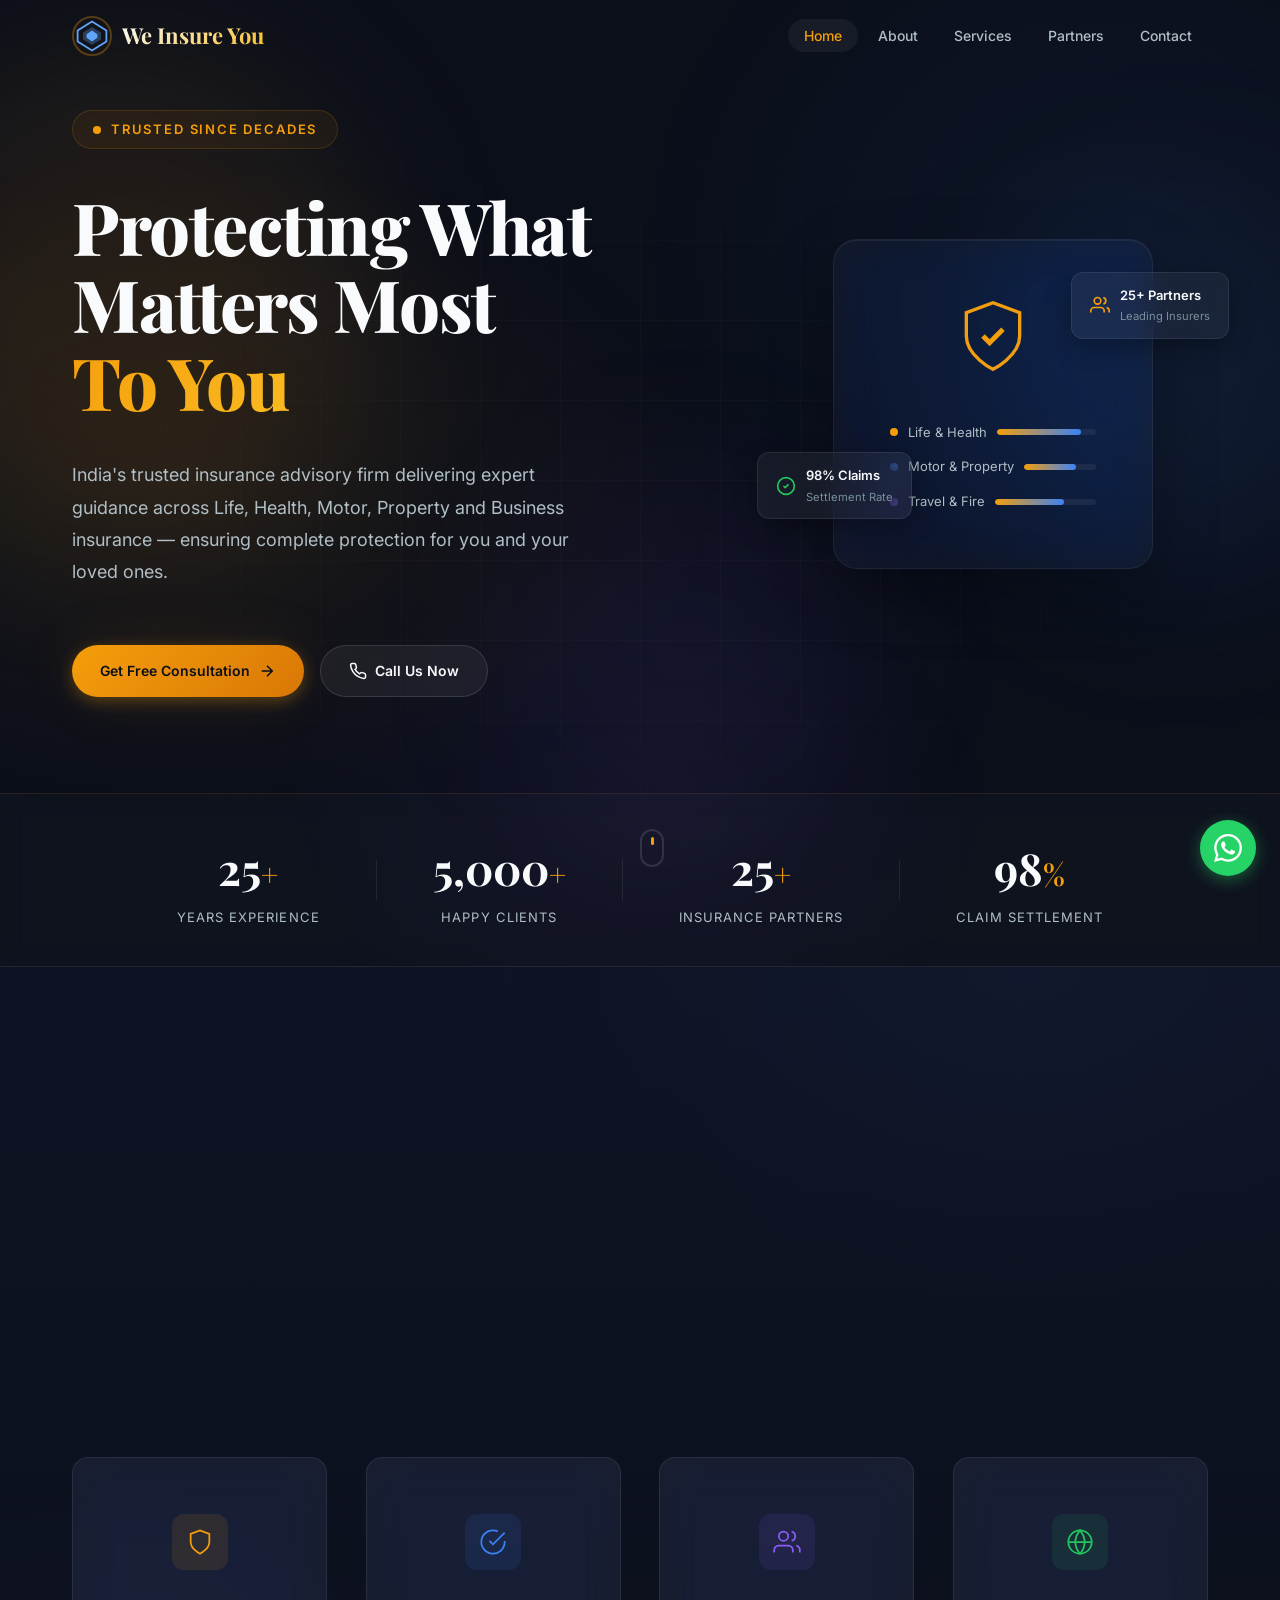
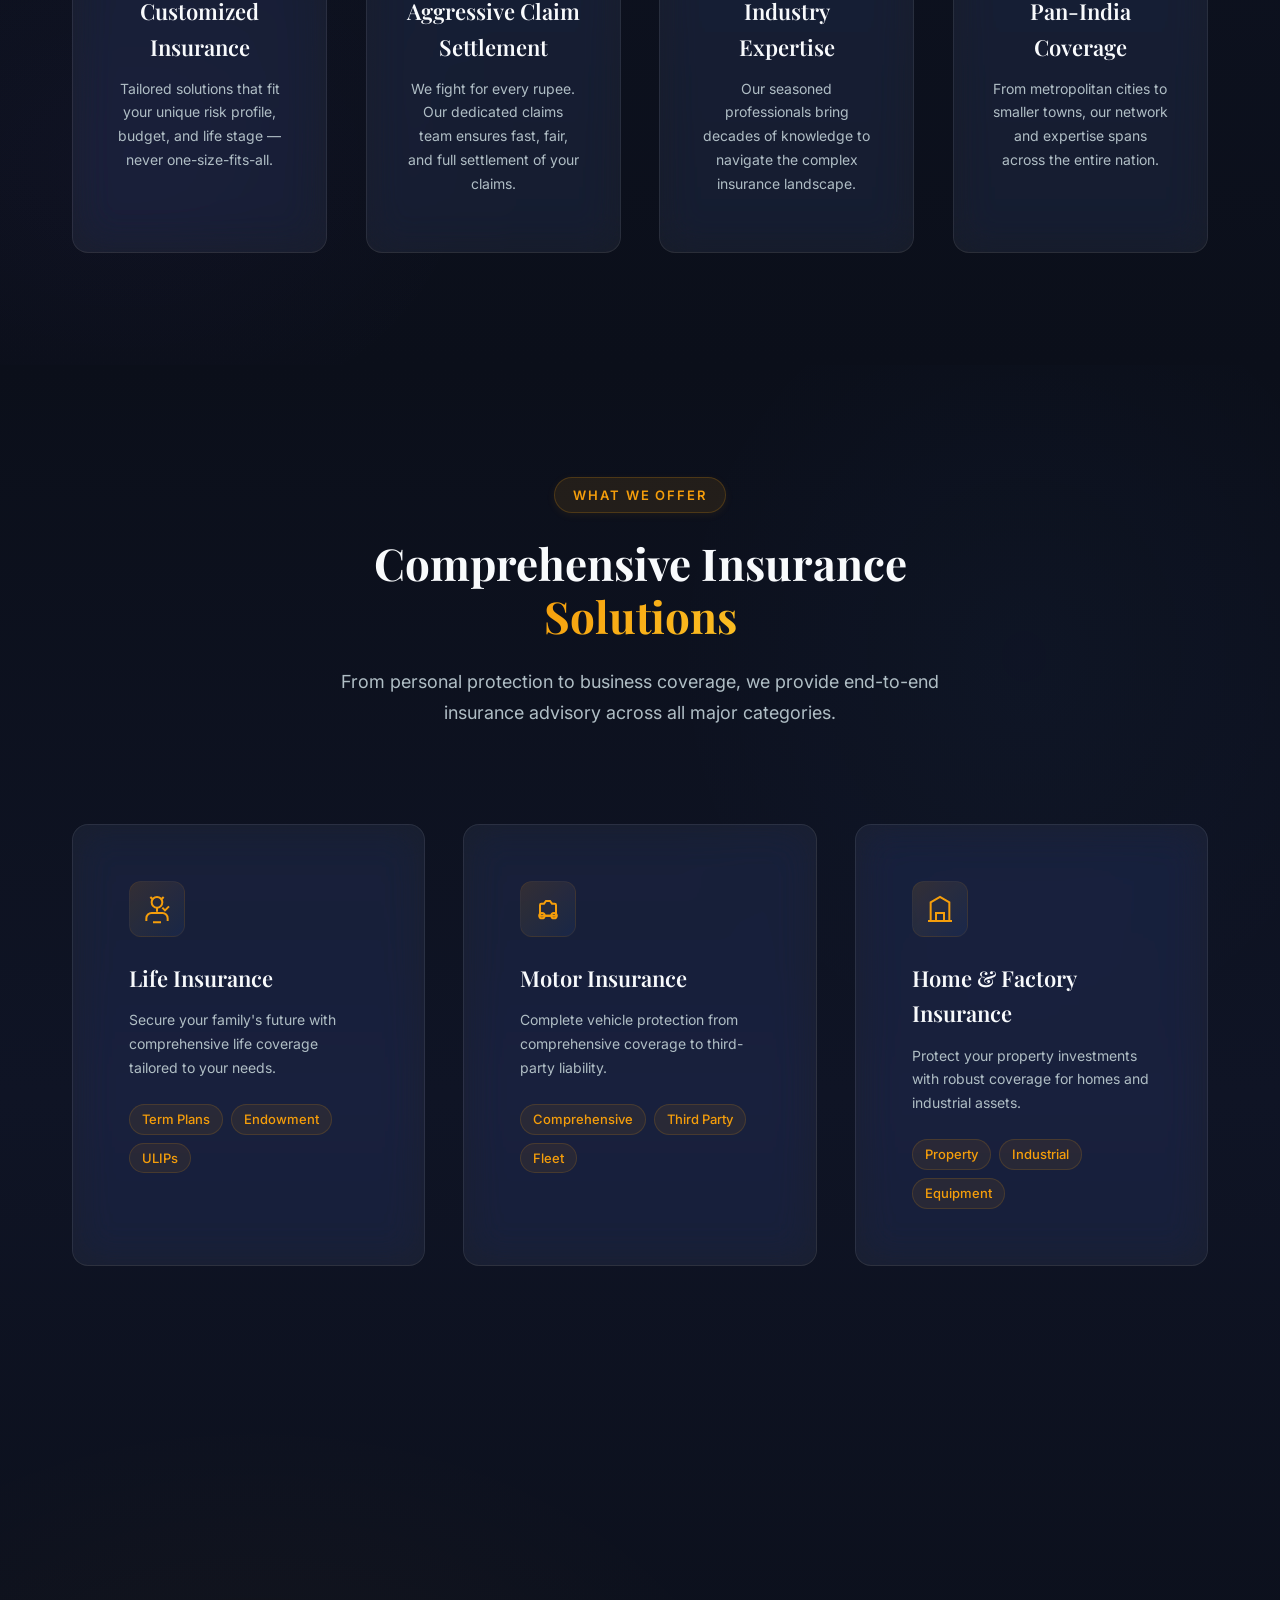
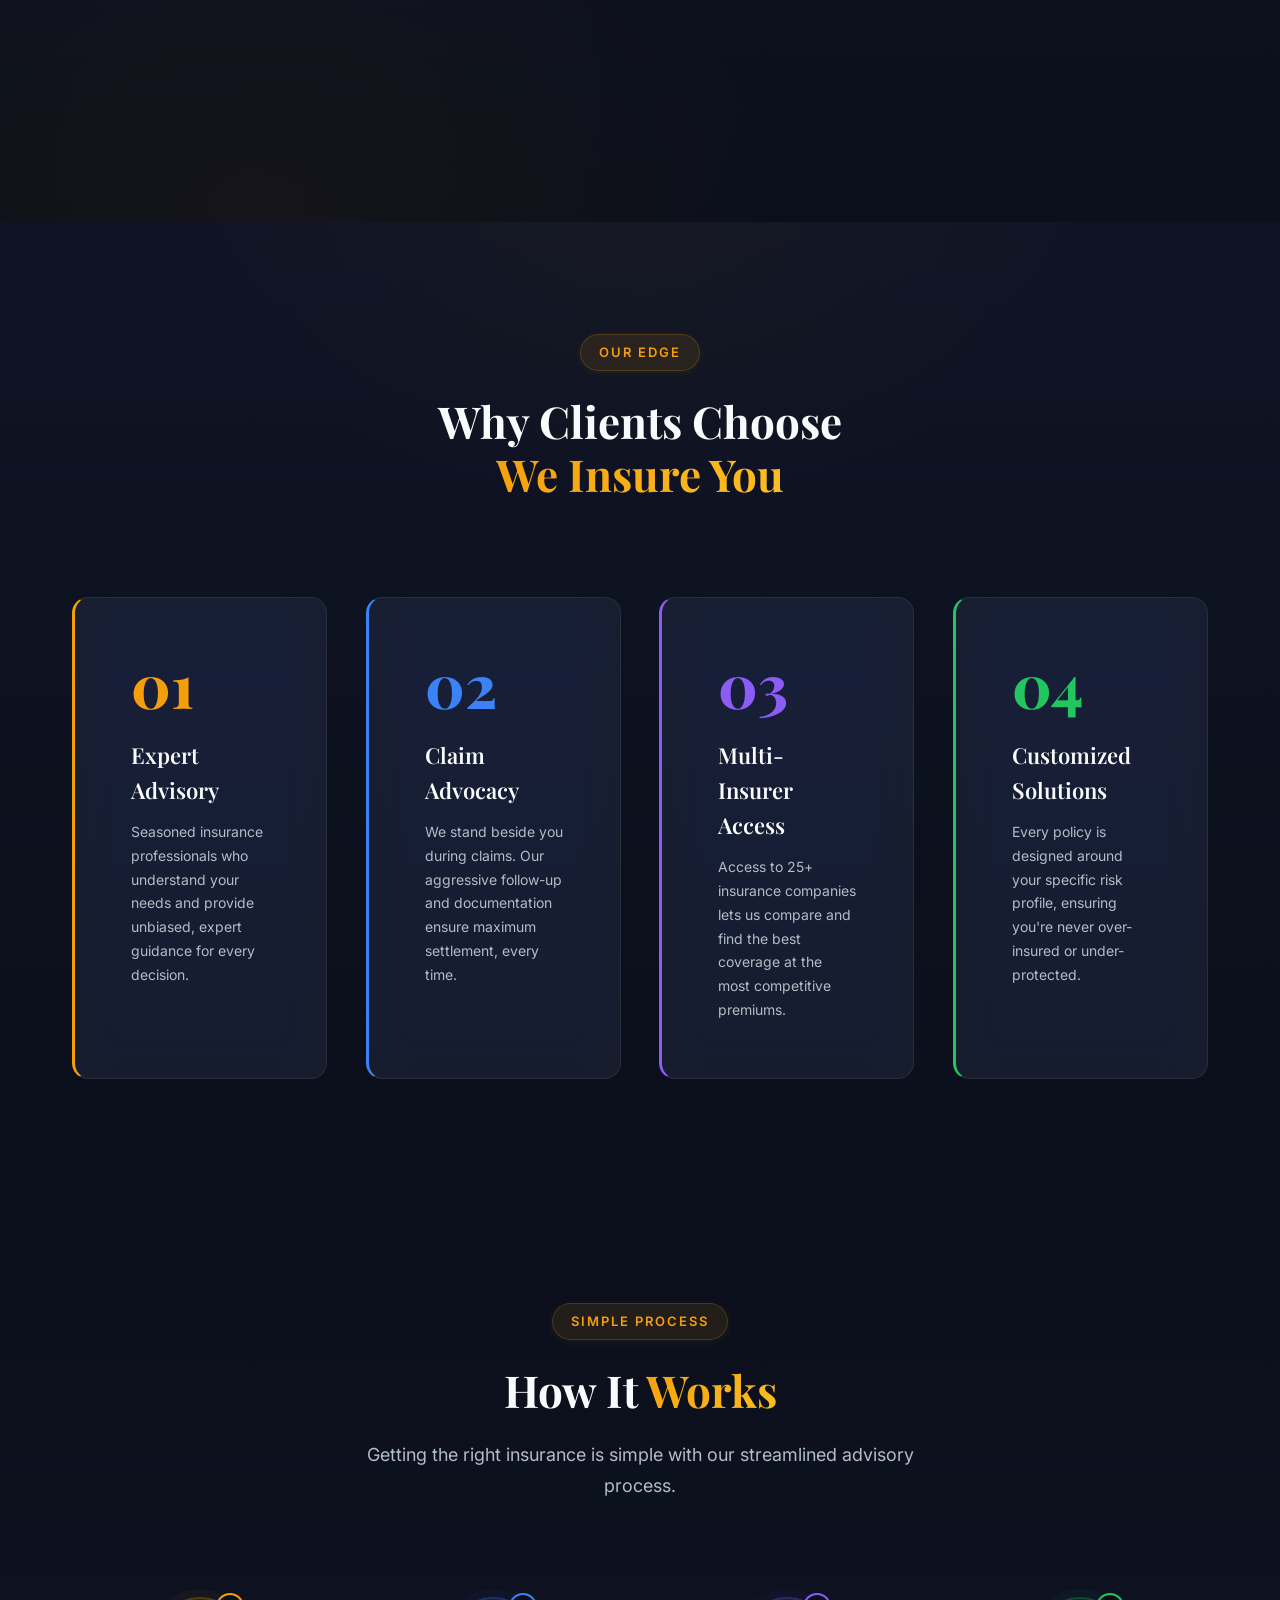
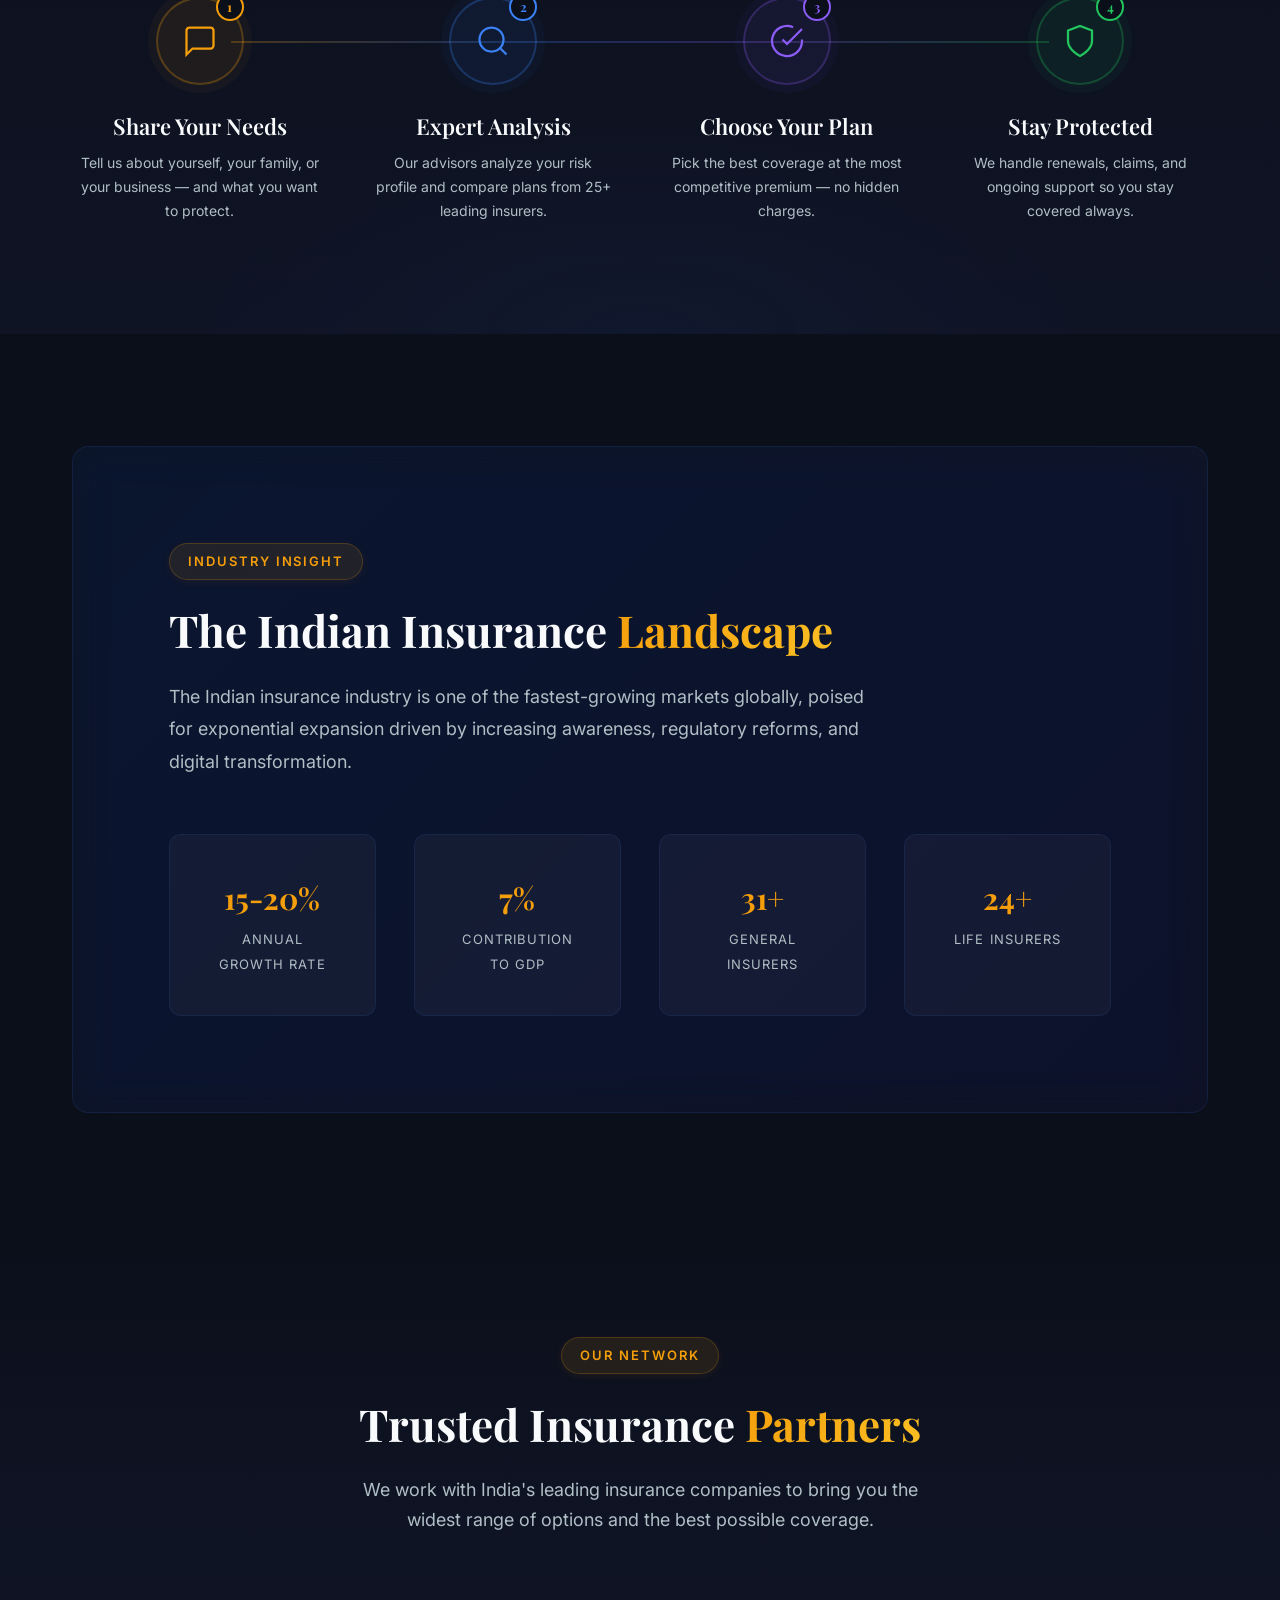
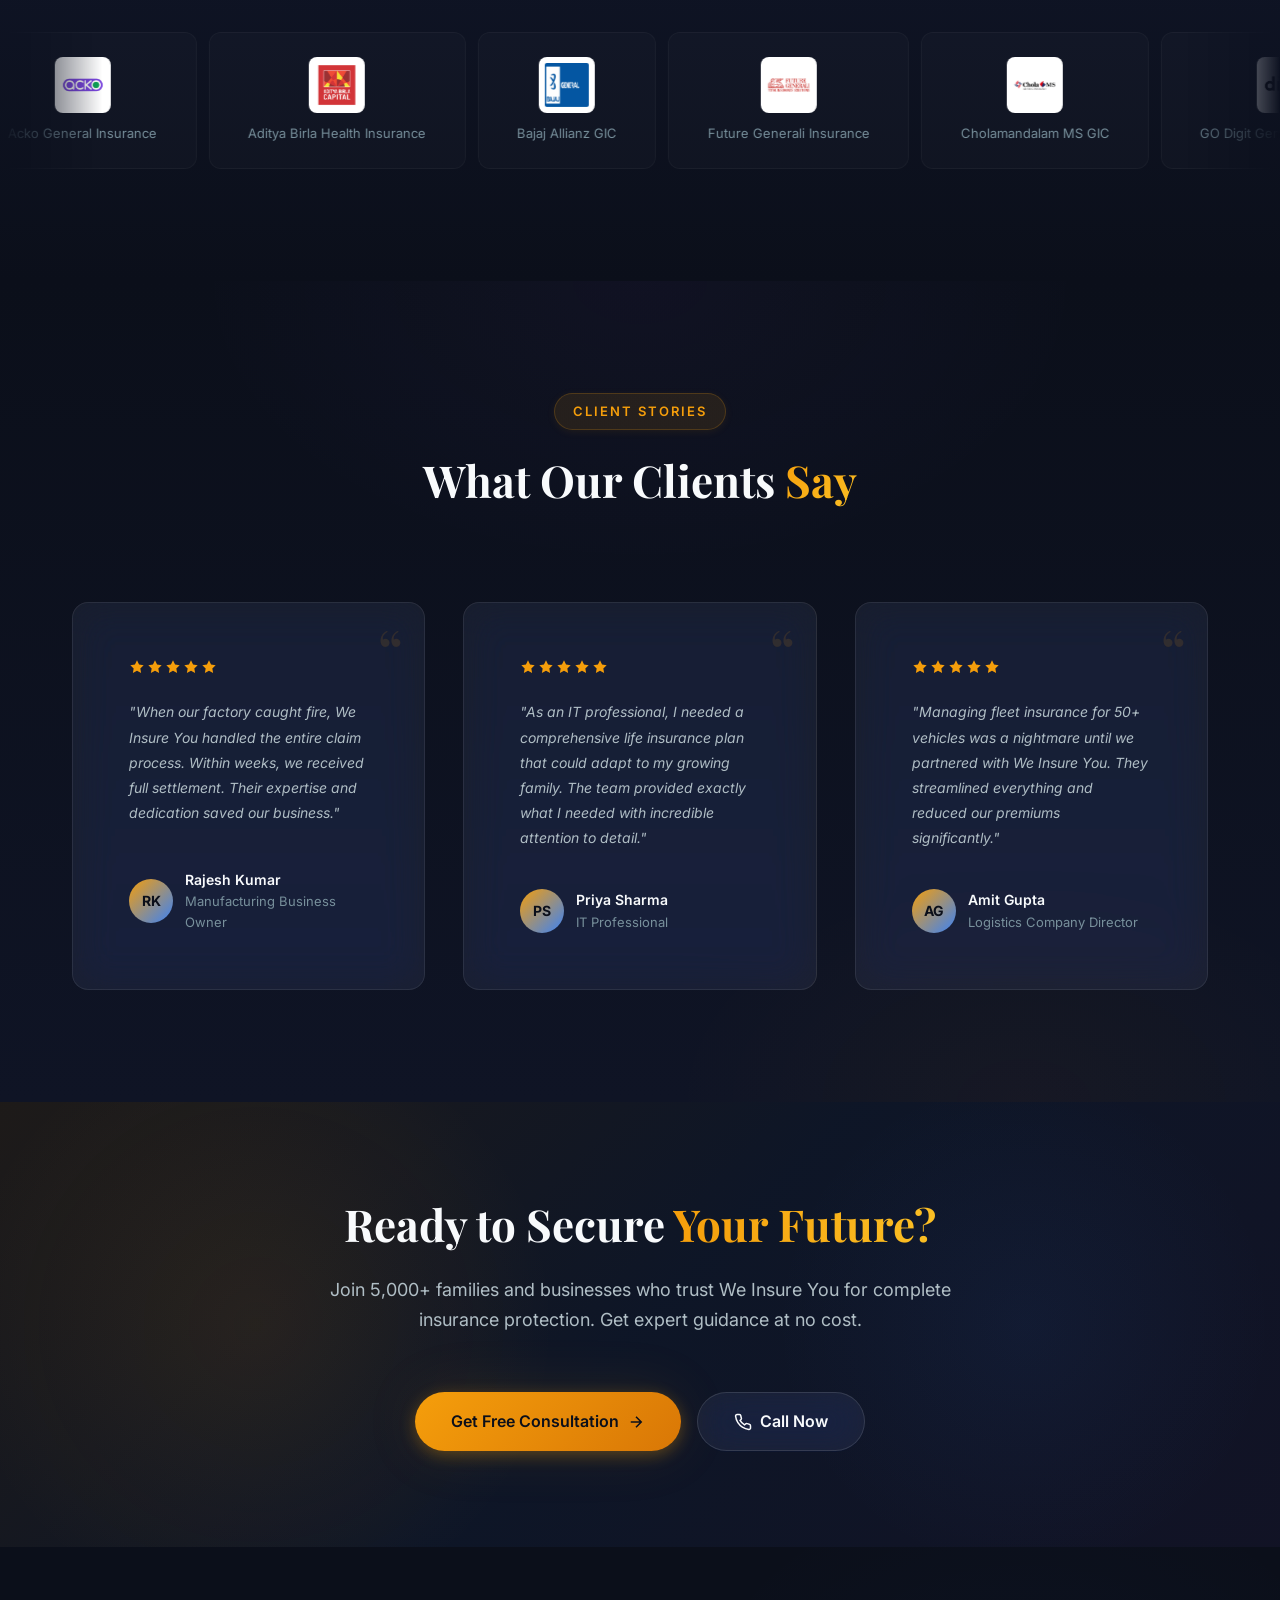
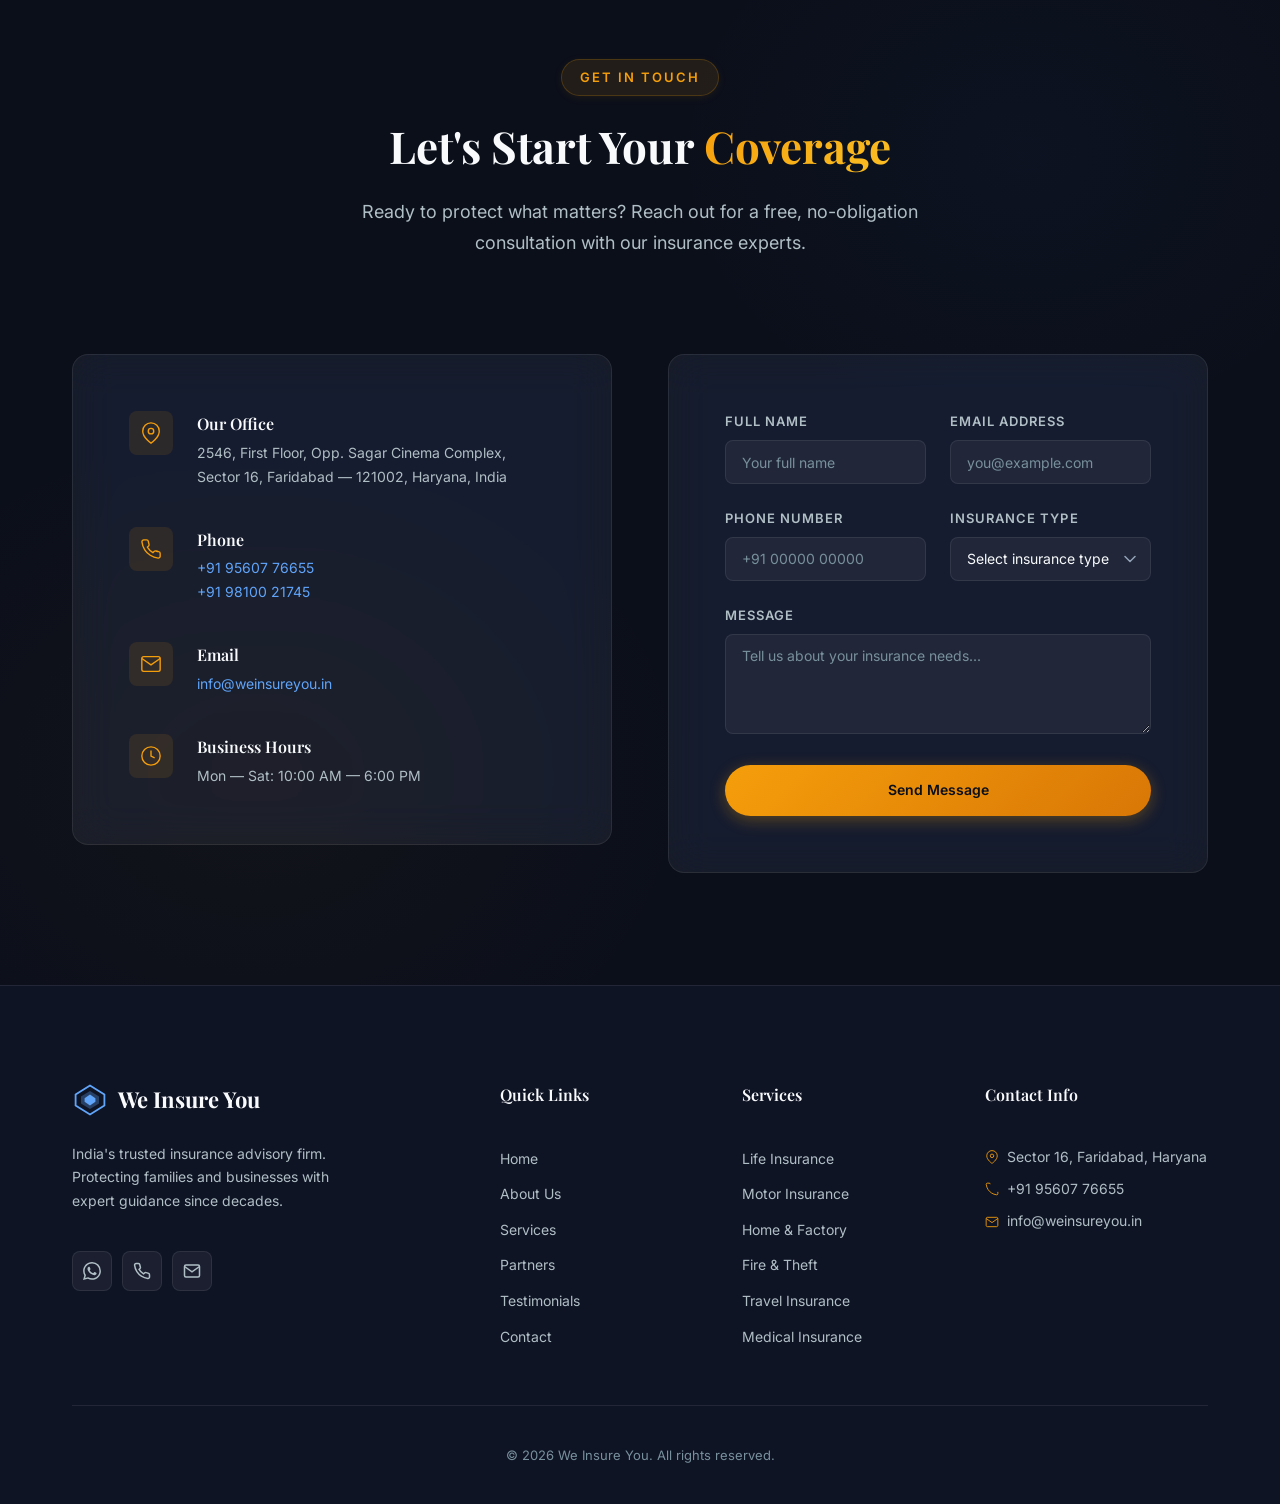
<file: index.html>
<!DOCTYPE html>
<html lang="en">
<head>
    <meta charset="UTF-8">
    <meta name="viewport" content="width=device-width, initial-scale=1.0">
    <meta name="description" content="We Insure You - India's trusted insurance advisory firm. Expert guidance for Life, Auto, Home, Fire, Travel & Medical insurance with 25+ years of experience.">
    <meta name="theme-color" content="#0B0F1A">
    <title>We Insure You | India's Trusted Insurance Advisory</title>
    <link rel="canonical" href="https://weinsureyou.in/">
    <meta property="og:type" content="website">
    <meta property="og:url" content="https://weinsureyou.in/">
    <meta property="og:title" content="We Insure You | India's Trusted Insurance Advisory">
    <meta property="og:description" content="India's trusted insurance advisory firm. Expert guidance for Life, Health, Motor, Property & Business insurance with 25+ years of experience and 98% claim settlement rate.">
    <meta property="og:image" content="https://weinsureyou.in/logo.jpg">
    <meta property="og:site_name" content="We Insure You">
    <meta name="twitter:card" content="summary">
    <meta name="twitter:title" content="We Insure You | India's Trusted Insurance Advisory">
    <meta name="twitter:description" content="India's trusted insurance advisory firm. Expert guidance for Life, Health, Motor, Property & Business insurance with 25+ years of experience.">
    <meta name="twitter:image" content="https://weinsureyou.in/logo.jpg">
    <link rel="icon" type="image/svg+xml" href="logo.svg">
    <link rel="icon" type="image/jpeg" href="logo.jpg">
    <link rel="preconnect" href="https://fonts.googleapis.com">
    <link rel="preconnect" href="https://fonts.gstatic.com" crossorigin>
    <link rel="preload" href="https://fonts.googleapis.com/css2?family=Inter:wght@300;400;500;600;700&family=Playfair+Display:wght@400;500;600;700;800;900&display=swap" as="style">
    <link rel="stylesheet" href="https://fonts.googleapis.com/css2?family=Inter:wght@300;400;500;600;700&family=Playfair+Display:wght@400;500;600;700;800;900&display=swap">
    <link rel="stylesheet" href="css/style.css">
</head>
<body>
    <!-- Scroll Progress Bar -->
    <div class="scroll-progress" aria-hidden="true"></div>

    <!-- Preloader -->
    <div id="preloader" class="preloader" aria-hidden="true">
        <div class="preloader__spinner">
            <div class="preloader__ring"></div>
            <img src="logo.svg" alt="" class="preloader__logo" width="48" height="48">
        </div>
    </div>

    <!-- Navbar -->
    <header class="navbar" id="navbar" role="banner">
        <div class="container navbar__inner">
            <a href="#home" class="navbar__brand" aria-label="We Insure You - Home">
                <img src="logo.svg" alt="We Insure You logo" class="navbar__logo" width="44" height="44">
                <span class="navbar__title">We Insure You</span>
            </a>
            <nav class="navbar__nav" id="navMenu" role="navigation" aria-label="Main navigation">
                <ul class="navbar__list">
                    <li><a href="#home" class="navbar__link active">Home</a></li>
                    <li><a href="#about" class="navbar__link">About</a></li>
                    <li><a href="#services" class="navbar__link">Services</a></li>
                    <li><a href="#partners" class="navbar__link">Partners</a></li>
                    <li><a href="#contact" class="navbar__link">Contact</a></li>
                </ul>
            </nav>
            <button class="navbar__toggle" id="navToggle" aria-label="Toggle navigation menu" aria-expanded="false" aria-controls="navMenu">
                <span class="navbar__toggle-bar"></span>
                <span class="navbar__toggle-bar"></span>
                <span class="navbar__toggle-bar"></span>
            </button>
        </div>
    </header>

    <!-- Mobile Overlay -->
    <div class="mobile-overlay" id="mobileOverlay" aria-hidden="true"></div>

    <main>
        <!-- Hero Section -->
        <section class="hero" id="home">
            <div class="hero__bg">
                <div class="hero__orb hero__orb--gold" aria-hidden="true"></div>
                <div class="hero__orb hero__orb--blue" aria-hidden="true"></div>
                <div class="hero__orb hero__orb--purple" aria-hidden="true"></div>
                <div class="hero__mesh" aria-hidden="true"></div>
                <div class="hero__grid-lines" aria-hidden="true"></div>
            </div>
            <div class="container hero__inner">
                <div class="hero__content">
                    <span class="hero__badge">
                        <span class="hero__badge-dot"></span>
                        Trusted Since Decades
                    </span>
                    <h1 class="hero__title">
                        <span class="hero__title-line">Protecting What</span>
                        <span class="hero__title-line">Matters Most</span>
                        <span class="hero__title-line hero__title-accent text-gradient-animate">To You</span>
                    </h1>
                    <p class="hero__subtitle">India's trusted insurance advisory firm delivering expert guidance across Life, Health, Motor, Property and Business insurance &mdash; ensuring complete protection for you and your loved ones.</p>
                    <div class="hero__ctas">
                        <a href="#contact" class="btn btn--primary btn--glow">
                            Get Free Consultation
                            <svg width="18" height="18" viewBox="0 0 24 24" fill="none" stroke="currentColor" stroke-width="2" aria-hidden="true"><path d="M5 12h14M12 5l7 7-7 7"/></svg>
                        </a>
                        <a href="tel:+919560776655" class="btn btn--glass">
                            <svg width="18" height="18" viewBox="0 0 24 24" fill="none" stroke="currentColor" stroke-width="2" aria-hidden="true"><path d="M22 16.92v3a2 2 0 0 1-2.18 2 19.79 19.79 0 0 1-8.63-3.07 19.5 19.5 0 0 1-6-6 19.79 19.79 0 0 1-3.07-8.67A2 2 0 0 1 4.11 2h3a2 2 0 0 1 2 1.72 12.84 12.84 0 0 0 .7 2.81 2 2 0 0 1-.45 2.11L8.09 9.91a16 16 0 0 0 6 6l1.27-1.27a2 2 0 0 1 2.11-.45 12.84 12.84 0 0 0 2.81.7A2 2 0 0 1 22 16.92z"/></svg>
                            Call Us Now
                        </a>
                    </div>
                </div>
                <div class="hero__visual">
                    <div class="hero__visual-card glass-card">
                        <div class="hero__visual-shield" aria-hidden="true">
                            <svg width="80" height="80" viewBox="0 0 24 24" fill="none" stroke="url(#heroShieldGrad)" stroke-width="1">
                                <defs><linearGradient id="heroShieldGrad" x1="0" y1="0" x2="24" y2="24"><stop offset="0%" stop-color="#F59E0B"/><stop offset="100%" stop-color="#3B82F6"/></linearGradient></defs>
                                <path d="M12 22s8-4 8-10V5l-8-3-8 3v7c0 6 8 10 8 10z"/>
                                <path d="M9 12l2 2 4-4" stroke="#F59E0B" stroke-width="1.5"/>
                            </svg>
                        </div>
                        <div class="hero__visual-stats-mini">
                            <div class="hero__visual-stat-row">
                                <span class="hero__visual-stat-dot hero__visual-stat-dot--gold"></span>
                                <span>Life & Health</span>
                                <span class="hero__visual-stat-bar"><span style="width:85%"></span></span>
                            </div>
                            <div class="hero__visual-stat-row">
                                <span class="hero__visual-stat-dot hero__visual-stat-dot--blue"></span>
                                <span>Motor & Property</span>
                                <span class="hero__visual-stat-bar"><span style="width:72%"></span></span>
                            </div>
                            <div class="hero__visual-stat-row">
                                <span class="hero__visual-stat-dot hero__visual-stat-dot--purple"></span>
                                <span>Travel & Fire</span>
                                <span class="hero__visual-stat-bar"><span style="width:68%"></span></span>
                            </div>
                        </div>
                    </div>
                    <div class="hero__visual-float hero__visual-float--claim glass-card" aria-hidden="true">
                        <svg width="20" height="20" viewBox="0 0 24 24" fill="none" stroke="#22C55E" stroke-width="2"><circle cx="12" cy="12" r="10"/><path d="M9 12l2 2 4-4"/></svg>
                        <div>
                            <strong>98% Claims</strong>
                            <span>Settlement Rate</span>
                        </div>
                    </div>
                    <div class="hero__visual-float hero__visual-float--partners glass-card" aria-hidden="true">
                        <svg width="20" height="20" viewBox="0 0 24 24" fill="none" stroke="#F59E0B" stroke-width="2"><path d="M17 21v-2a4 4 0 0 0-4-4H5a4 4 0 0 0-4 4v2"/><circle cx="9" cy="7" r="4"/><path d="M23 21v-2a4 4 0 0 0-3-3.87"/><path d="M16 3.13a4 4 0 0 1 0 7.75"/></svg>
                        <div>
                            <strong>25+ Partners</strong>
                            <span>Leading Insurers</span>
                        </div>
                    </div>
                </div>
            </div>
            <div class="hero__stats-bar">
                <div class="container">
                    <div class="hero__stats">
                        <div class="hero__stat">
                            <span class="hero__stat-number" data-target="25">0</span><span class="hero__stat-suffix">+</span>
                            <span class="hero__stat-label">Years Experience</span>
                        </div>
                        <div class="hero__stat-divider" aria-hidden="true"></div>
                        <div class="hero__stat">
                            <span class="hero__stat-number" data-target="5000">0</span><span class="hero__stat-suffix">+</span>
                            <span class="hero__stat-label">Happy Clients</span>
                        </div>
                        <div class="hero__stat-divider" aria-hidden="true"></div>
                        <div class="hero__stat">
                            <span class="hero__stat-number" data-target="25">0</span><span class="hero__stat-suffix">+</span>
                            <span class="hero__stat-label">Insurance Partners</span>
                        </div>
                        <div class="hero__stat-divider" aria-hidden="true"></div>
                        <div class="hero__stat">
                            <span class="hero__stat-number" data-target="98">0</span><span class="hero__stat-suffix">%</span>
                            <span class="hero__stat-label">Claim Settlement</span>
                        </div>
                    </div>
                </div>
            </div>
            <div class="hero__scroll-indicator" aria-hidden="true">
                <div class="hero__scroll-mouse">
                    <div class="hero__scroll-dot"></div>
                </div>
            </div>
        </section>

        <!-- About Section -->
        <section class="about" id="about">
            <div class="container">
                <div class="section-header animate-on-scroll">
                    <span class="section-tag">Our Legacy</span>
                    <h2 class="section-title">Decades of Trust &<br> <span class="text-accent">Insurance Excellence</span></h2>
                    <p class="section-subtitle">Founded by Late Sh. V.P. Gupta, We Insure You has been a cornerstone of reliable insurance advisory in India. Our philosophy is simple &mdash; put the client first, always.</p>
                </div>
                <div class="about__grid">
                    <div class="about__card glass-card tilt-card animate-on-scroll" data-animation="fade-scale" data-stagger="0">
                        <div class="about__card-icon about__card-icon--gold">
                            <svg width="28" height="28" viewBox="0 0 24 24" fill="none" stroke="currentColor" stroke-width="1.5" aria-hidden="true"><path d="M12 22s8-4 8-10V5l-8-3-8 3v7c0 6 8 10 8 10z"/></svg>
                        </div>
                        <h3 class="about__card-title">Customized Insurance</h3>
                        <p class="about__card-text">Tailored solutions that fit your unique risk profile, budget, and life stage &mdash; never one-size-fits-all.</p>
                    </div>
                    <div class="about__card glass-card tilt-card animate-on-scroll" data-animation="fade-scale" data-stagger="1">
                        <div class="about__card-icon about__card-icon--blue">
                            <svg width="28" height="28" viewBox="0 0 24 24" fill="none" stroke="currentColor" stroke-width="1.5" aria-hidden="true"><path d="M22 11.08V12a10 10 0 1 1-5.93-9.14"/><path d="M22 4L12 14.01l-3-3"/></svg>
                        </div>
                        <h3 class="about__card-title">Aggressive Claim Settlement</h3>
                        <p class="about__card-text">We fight for every rupee. Our dedicated claims team ensures fast, fair, and full settlement of your claims.</p>
                    </div>
                    <div class="about__card glass-card tilt-card animate-on-scroll" data-animation="fade-scale" data-stagger="2">
                        <div class="about__card-icon about__card-icon--purple">
                            <svg width="28" height="28" viewBox="0 0 24 24" fill="none" stroke="currentColor" stroke-width="1.5" aria-hidden="true"><path d="M17 21v-2a4 4 0 0 0-4-4H5a4 4 0 0 0-4 4v2"/><circle cx="9" cy="7" r="4"/><path d="M23 21v-2a4 4 0 0 0-3-3.87"/><path d="M16 3.13a4 4 0 0 1 0 7.75"/></svg>
                        </div>
                        <h3 class="about__card-title">Industry Expertise</h3>
                        <p class="about__card-text">Our seasoned professionals bring decades of knowledge to navigate the complex insurance landscape.</p>
                    </div>
                    <div class="about__card glass-card tilt-card animate-on-scroll" data-animation="fade-scale" data-stagger="3">
                        <div class="about__card-icon about__card-icon--green">
                            <svg width="28" height="28" viewBox="0 0 24 24" fill="none" stroke="currentColor" stroke-width="1.5" aria-hidden="true"><circle cx="12" cy="12" r="10"/><path d="M2 12h20M12 2a15.3 15.3 0 0 1 4 10 15.3 15.3 0 0 1-4 10 15.3 15.3 0 0 1-4-10 15.3 15.3 0 0 1 4-10z"/></svg>
                        </div>
                        <h3 class="about__card-title">Pan-India Coverage</h3>
                        <p class="about__card-text">From metropolitan cities to smaller towns, our network and expertise spans across the entire nation.</p>
                    </div>
                </div>
            </div>
        </section>

        <!-- Services Section -->
        <section class="services" id="services">
            <div class="container">
                <div class="section-header animate-on-scroll">
                    <span class="section-tag">What We Offer</span>
                    <h2 class="section-title">Comprehensive Insurance <br><span class="text-accent">Solutions</span></h2>
                    <p class="section-subtitle">From personal protection to business coverage, we provide end-to-end insurance advisory across all major categories.</p>
                </div>
                <div class="services__grid">
                    <div class="services__card glass-card tilt-card animate-on-scroll" data-animation="fade-left" data-stagger="0">
                        <div class="services__card-icon">
                            <svg width="32" height="32" viewBox="0 0 24 24" fill="none" stroke="currentColor" stroke-width="1.5" aria-hidden="true">
                                <path d="M20 21v-2a4 4 0 0 0-4-4H8a4 4 0 0 0-4 4v2"/>
                                <circle cx="12" cy="7" r="4"/>
                                <path d="M12 14v-3"/>
                                <path d="M9 22h6"/>
                                <path d="M7 3l1.5 1.5M17 3l-1.5 1.5"/>
                                <path d="M16 11l2 2 3-3"/>
                            </svg>
                        </div>
                        <h3 class="services__card-title">Life Insurance</h3>
                        <p class="services__card-text">Secure your family's future with comprehensive life coverage tailored to your needs.</p>
                        <ul class="services__card-tags">
                            <li>Term Plans</li>
                            <li>Endowment</li>
                            <li>ULIPs</li>
                        </ul>
                    </div>
                    <div class="services__card glass-card tilt-card animate-on-scroll" data-animation="fade-right" data-stagger="1">
                        <div class="services__card-icon">
                            <svg width="32" height="32" viewBox="0 0 24 24" fill="none" stroke="currentColor" stroke-width="1.5" aria-hidden="true">
                                <path d="M5 17h14"/>
                                <path d="M6 17V9a1 1 0 0 1 1-1h2l1.5-2h3l1.5 2h2a1 1 0 0 1 1 1v8"/>
                                <circle cx="7.5" cy="17" r="2"/>
                                <circle cx="16.5" cy="17" r="2"/>
                                <path d="M9.5 17h5"/>
                            </svg>
                        </div>
                        <h3 class="services__card-title">Motor Insurance</h3>
                        <p class="services__card-text">Complete vehicle protection from comprehensive coverage to third-party liability.</p>
                        <ul class="services__card-tags">
                            <li>Comprehensive</li>
                            <li>Third Party</li>
                            <li>Fleet</li>
                        </ul>
                    </div>
                    <div class="services__card glass-card tilt-card animate-on-scroll" data-animation="fade-left" data-stagger="2">
                        <div class="services__card-icon">
                            <svg width="32" height="32" viewBox="0 0 24 24" fill="none" stroke="currentColor" stroke-width="1.5" aria-hidden="true">
                                <path d="M3 21h18"/>
                                <path d="M5 21V7l7-4 7 4v14"/>
                                <path d="M9 21v-6h6v6"/>
                                <path d="M10 9h.01M14 9h.01M10 13h.01M14 13h.01"/>
                            </svg>
                        </div>
                        <h3 class="services__card-title">Home & Factory Insurance</h3>
                        <p class="services__card-text">Protect your property investments with robust coverage for homes and industrial assets.</p>
                        <ul class="services__card-tags">
                            <li>Property</li>
                            <li>Industrial</li>
                            <li>Equipment</li>
                        </ul>
                    </div>
                    <div class="services__card glass-card tilt-card animate-on-scroll" data-animation="fade-right" data-stagger="3">
                        <div class="services__card-icon">
                            <svg width="32" height="32" viewBox="0 0 24 24" fill="none" stroke="currentColor" stroke-width="1.5" aria-hidden="true">
                                <path d="M12 22s8-4 8-10V5l-8-3-8 3v7c0 6 8 10 8 10z"/>
                                <path d="M9 12l2 2 4-4"/>
                            </svg>
                        </div>
                        <h3 class="services__card-title">Fire & Theft Insurance</h3>
                        <p class="services__card-text">Safeguard against fire damage, burglary, and unforeseen risks with all-risk policies.</p>
                        <ul class="services__card-tags">
                            <li>Fire Coverage</li>
                            <li>Burglary</li>
                            <li>All Risk</li>
                        </ul>
                    </div>
                    <div class="services__card glass-card tilt-card animate-on-scroll" data-animation="fade-left" data-stagger="4">
                        <div class="services__card-icon">
                            <svg width="32" height="32" viewBox="0 0 24 24" fill="none" stroke="currentColor" stroke-width="1.5" aria-hidden="true">
                                <circle cx="12" cy="12" r="10"/>
                                <path d="M2 12h20"/>
                                <path d="M12 2a15.3 15.3 0 0 1 4 10 15.3 15.3 0 0 1-4 10 15.3 15.3 0 0 1-4-10 15.3 15.3 0 0 1 4-10z"/>
                            </svg>
                        </div>
                        <h3 class="services__card-title">Travel Insurance</h3>
                        <p class="services__card-text">Travel with confidence knowing you're covered for medical emergencies and trip disruptions.</p>
                        <ul class="services__card-tags">
                            <li>International</li>
                            <li>Domestic</li>
                            <li>Medical</li>
                        </ul>
                    </div>
                    <div class="services__card glass-card tilt-card animate-on-scroll" data-animation="fade-right" data-stagger="5">
                        <div class="services__card-icon">
                            <svg width="32" height="32" viewBox="0 0 24 24" fill="none" stroke="currentColor" stroke-width="1.5" aria-hidden="true">
                                <path d="M22 12h-4l-3 9L9 3l-3 9H2"/>
                            </svg>
                        </div>
                        <h3 class="services__card-title">Medical Insurance</h3>
                        <p class="services__card-text">Comprehensive health coverage with cashless hospitalization and critical illness protection.</p>
                        <ul class="services__card-tags">
                            <li>Cashless</li>
                            <li>Family Floater</li>
                            <li>Critical Illness</li>
                        </ul>
                    </div>
                </div>
            </div>
        </section>

        <!-- Why Choose Us -->
        <section class="why-us" id="why-us">
            <div class="container">
                <div class="section-header animate-on-scroll">
                    <span class="section-tag">Our Edge</span>
                    <h2 class="section-title">Why Clients Choose <br><span class="text-accent">We Insure You</span></h2>
                </div>
                <div class="why-us__grid">
                    <div class="why-us__card glass-card tilt-card animate-on-scroll" data-animation="fade-left" data-stagger="0">
                        <span class="why-us__card-number">01</span>
                        <h3 class="why-us__card-title">Expert Advisory</h3>
                        <p class="why-us__card-text">Seasoned insurance professionals who understand your needs and provide unbiased, expert guidance for every decision.</p>
                    </div>
                    <div class="why-us__card glass-card tilt-card animate-on-scroll" data-animation="fade-right" data-stagger="1">
                        <span class="why-us__card-number">02</span>
                        <h3 class="why-us__card-title">Claim Advocacy</h3>
                        <p class="why-us__card-text">We stand beside you during claims. Our aggressive follow-up and documentation ensure maximum settlement, every time.</p>
                    </div>
                    <div class="why-us__card glass-card tilt-card animate-on-scroll" data-animation="fade-left" data-stagger="2">
                        <span class="why-us__card-number">03</span>
                        <h3 class="why-us__card-title">Multi-Insurer Access</h3>
                        <p class="why-us__card-text">Access to 25+ insurance companies lets us compare and find the best coverage at the most competitive premiums.</p>
                    </div>
                    <div class="why-us__card glass-card tilt-card animate-on-scroll" data-animation="fade-right" data-stagger="3">
                        <span class="why-us__card-number">04</span>
                        <h3 class="why-us__card-title">Customized Solutions</h3>
                        <p class="why-us__card-text">Every policy is designed around your specific risk profile, ensuring you're never over-insured or under-protected.</p>
                    </div>
                </div>
            </div>
        </section>

        <!-- How It Works -->
        <section class="process" id="process">
            <div class="container">
                <div class="section-header animate-on-scroll">
                    <span class="section-tag">Simple Process</span>
                    <h2 class="section-title">How It <span class="text-accent">Works</span></h2>
                    <p class="section-subtitle">Getting the right insurance is simple with our streamlined advisory process.</p>
                </div>
                <div class="process__steps">
                    <div class="process__step animate-on-scroll" data-stagger="0">
                        <div class="process__step-icon">
                            <svg width="36" height="36" viewBox="0 0 24 24" fill="none" stroke="currentColor" stroke-width="1.5" aria-hidden="true"><path d="M21 15a2 2 0 0 1-2 2H7l-4 4V5a2 2 0 0 1 2-2h14a2 2 0 0 1 2 2z"/></svg>
                            <span class="process__step-number">1</span>
                        </div>
                        <h3 class="process__step-title">Share Your Needs</h3>
                        <p class="process__step-text">Tell us about yourself, your family, or your business &mdash; and what you want to protect.</p>
                    </div>
                    <div class="process__step animate-on-scroll" data-stagger="1">
                        <div class="process__step-icon">
                            <svg width="36" height="36" viewBox="0 0 24 24" fill="none" stroke="currentColor" stroke-width="1.5" aria-hidden="true"><circle cx="11" cy="11" r="8"/><line x1="21" y1="21" x2="16.65" y2="16.65"/></svg>
                            <span class="process__step-number">2</span>
                        </div>
                        <h3 class="process__step-title">Expert Analysis</h3>
                        <p class="process__step-text">Our advisors analyze your risk profile and compare plans from 25+ leading insurers.</p>
                    </div>
                    <div class="process__step animate-on-scroll" data-stagger="2">
                        <div class="process__step-icon">
                            <svg width="36" height="36" viewBox="0 0 24 24" fill="none" stroke="currentColor" stroke-width="1.5" aria-hidden="true"><path d="M22 11.08V12a10 10 0 1 1-5.93-9.14"/><polyline points="22 4 12 14.01 9 11.01"/></svg>
                            <span class="process__step-number">3</span>
                        </div>
                        <h3 class="process__step-title">Choose Your Plan</h3>
                        <p class="process__step-text">Pick the best coverage at the most competitive premium &mdash; no hidden charges.</p>
                    </div>
                    <div class="process__step animate-on-scroll" data-stagger="3">
                        <div class="process__step-icon">
                            <svg width="36" height="36" viewBox="0 0 24 24" fill="none" stroke="currentColor" stroke-width="1.5" aria-hidden="true"><path d="M12 22s8-4 8-10V5l-8-3-8 3v7c0 6 8 10 8 10z"/></svg>
                            <span class="process__step-number">4</span>
                        </div>
                        <h3 class="process__step-title">Stay Protected</h3>
                        <p class="process__step-text">We handle renewals, claims, and ongoing support so you stay covered always.</p>
                    </div>
                </div>
            </div>
        </section>

        <!-- Industry Insight -->
        <section class="insight">
            <div class="container">
                <div class="insight__card glass-card animate-on-scroll">
                    <div class="insight__header">
                        <span class="section-tag">Industry Insight</span>
                        <h2 class="section-title">The Indian Insurance <span class="text-accent">Landscape</span></h2>
                        <p class="insight__text">The Indian insurance industry is one of the fastest-growing markets globally, poised for exponential expansion driven by increasing awareness, regulatory reforms, and digital transformation.</p>
                    </div>
                    <div class="insight__stats">
                        <div class="insight__stat animate-on-scroll">
                            <span class="insight__stat-number">15-20%</span>
                            <span class="insight__stat-label">Annual Growth Rate</span>
                        </div>
                        <div class="insight__stat animate-on-scroll">
                            <span class="insight__stat-number">7%</span>
                            <span class="insight__stat-label">Contribution to GDP</span>
                        </div>
                        <div class="insight__stat animate-on-scroll">
                            <span class="insight__stat-number">31+</span>
                            <span class="insight__stat-label">General Insurers</span>
                        </div>
                        <div class="insight__stat animate-on-scroll">
                            <span class="insight__stat-number">24+</span>
                            <span class="insight__stat-label">Life Insurers</span>
                        </div>
                    </div>
                </div>
            </div>
        </section>

        <!-- Partners Section -->
        <section class="partners" id="partners">
            <div class="container">
                <div class="section-header animate-on-scroll">
                    <span class="section-tag">Our Network</span>
                    <h2 class="section-title">Trusted Insurance <span class="text-accent">Partners</span></h2>
                    <p class="section-subtitle">We work with India's leading insurance companies to bring you the widest range of options and the best possible coverage.</p>
                </div>
            </div>
            <div class="partners__marquee" aria-label="Insurance partner logos">
                <div class="partners__track">
                    <div class="partners__item">
                        <img src="images/partners/acko.png" alt="Acko General Insurance" width="56" height="56" loading="lazy">
                        <span>Acko General Insurance</span>
                    </div>
                    <div class="partners__item">
                        <img src="images/partners/aditya-birla.png" alt="Aditya Birla Health Insurance" width="56" height="56" loading="lazy">
                        <span>Aditya Birla Health Insurance</span>
                    </div>
                    <div class="partners__item">
                        <img src="images/partners/bajaj-allianz.png" alt="Bajaj Allianz GIC" width="56" height="56" loading="lazy">
                        <span>Bajaj Allianz GIC</span>
                    </div>
                    <div class="partners__item">
                        <img src="images/partners/future-generali.png" alt="Future Generali Insurance" width="56" height="56" loading="lazy">
                        <span>Future Generali Insurance</span>
                    </div>
                    <div class="partners__item">
                        <img src="images/partners/cholamandalam.png" alt="Cholamandalam MS GIC" width="56" height="56" loading="lazy">
                        <span>Cholamandalam MS GIC</span>
                    </div>
                    <div class="partners__item">
                        <img src="images/partners/godigit.png" alt="GO Digit General Insurance" width="56" height="56" loading="lazy">
                        <span>GO Digit General Insurance</span>
                    </div>
                    <div class="partners__item">
                        <img src="images/partners/hdfc-ergo.png" alt="HDFC Ergo GIC" width="56" height="56" loading="lazy">
                        <span>HDFC Ergo GIC</span>
                    </div>
                    <div class="partners__item">
                        <img src="images/partners/icici-lombard.png" alt="ICICI Lombard GIC" width="56" height="56" loading="lazy">
                        <span>ICICI Lombard GIC</span>
                    </div>
                    <div class="partners__item">
                        <img src="images/partners/icici-prudential.png" alt="ICICI Prudential Life Insurance" width="56" height="56" loading="lazy">
                        <span>ICICI Prudential Life Insurance</span>
                    </div>
                    <div class="partners__item">
                        <img src="images/partners/iffco-tokio.png" alt="IFFCO Tokio GIC" width="56" height="56" loading="lazy">
                        <span>IFFCO Tokio GIC</span>
                    </div>
                    <div class="partners__item">
                        <img src="images/partners/indusind.png" alt="IndusInd General Insurance" width="56" height="56" loading="lazy">
                        <span>IndusInd General Insurance</span>
                    </div>
                    <div class="partners__item">
                        <img src="images/partners/liberty.png" alt="Liberty General Insurance" width="56" height="56" loading="lazy">
                        <span>Liberty General Insurance</span>
                    </div>
                    <div class="partners__item">
                        <img src="images/partners/magma-hdi.png" alt="Magma HDI" width="56" height="56" loading="lazy">
                        <span>Magma HDI</span>
                    </div>
                    <div class="partners__item">
                        <img src="images/partners/national.png" alt="National Insurance" width="56" height="56" loading="lazy">
                        <span>National Insurance</span>
                    </div>
                    <div class="partners__item">
                        <img src="images/partners/niva-bupa.png" alt="Niva Bupa Health Insurance" width="56" height="56" loading="lazy">
                        <span>Niva Bupa Health Insurance</span>
                    </div>
                    <div class="partners__item">
                        <img src="images/partners/raheja-qbe.png" alt="Raheja QBE" width="56" height="56" loading="lazy">
                        <span>Raheja QBE</span>
                    </div>
                    <div class="partners__item">
                        <img src="images/partners/reliance-nippon.png" alt="Reliance Nippon Life Insurance" width="56" height="56" loading="lazy">
                        <span>Reliance Nippon Life Insurance</span>
                    </div>
                    <div class="partners__item">
                        <img src="images/partners/royal-sundaram.png" alt="Royal Sundaram GIC" width="56" height="56" loading="lazy">
                        <span>Royal Sundaram GIC</span>
                    </div>
                    <div class="partners__item">
                        <img src="images/partners/sbi.png" alt="SBI GIC" width="56" height="56" loading="lazy">
                        <span>SBI GIC</span>
                    </div>
                    <div class="partners__item">
                        <img src="images/partners/shriram.png" alt="Shriram GIC" width="56" height="56" loading="lazy">
                        <span>Shriram GIC</span>
                    </div>
                    <div class="partners__item">
                        <img src="images/partners/star-health.png" alt="Star Health Insurance" width="56" height="56" loading="lazy">
                        <span>Star Health Insurance</span>
                    </div>
                    <div class="partners__item">
                        <img src="images/partners/tata-aig.png" alt="TATA AIG GIC" width="56" height="56" loading="lazy">
                        <span>TATA AIG GIC</span>
                    </div>
                    <div class="partners__item">
                        <img src="images/partners/united-india.png" alt="United India Insurance" width="56" height="56" loading="lazy">
                        <span>United India Insurance</span>
                    </div>
                    <div class="partners__item">
                        <img src="images/partners/zuno.png" alt="Zuno General Insurance" width="56" height="56" loading="lazy">
                        <span>Zuno General Insurance</span>
                    </div>
                    <div class="partners__item">
                        <img src="images/partners/zurich-kotak.png" alt="Zurich Kotak General Insurance" width="56" height="56" loading="lazy">
                        <span>Zurich Kotak General Insurance</span>
                    </div>
                    <!-- Duplicate set for seamless loop -->
                    <div class="partners__item">
                        <img src="images/partners/acko.png" alt="Acko General Insurance" width="56" height="56" loading="lazy">
                        <span>Acko General Insurance</span>
                    </div>
                    <div class="partners__item">
                        <img src="images/partners/aditya-birla.png" alt="Aditya Birla Health Insurance" width="56" height="56" loading="lazy">
                        <span>Aditya Birla Health Insurance</span>
                    </div>
                    <div class="partners__item">
                        <img src="images/partners/bajaj-allianz.png" alt="Bajaj Allianz GIC" width="56" height="56" loading="lazy">
                        <span>Bajaj Allianz GIC</span>
                    </div>
                    <div class="partners__item">
                        <img src="images/partners/future-generali.png" alt="Future Generali Insurance" width="56" height="56" loading="lazy">
                        <span>Future Generali Insurance</span>
                    </div>
                    <div class="partners__item">
                        <img src="images/partners/cholamandalam.png" alt="Cholamandalam MS GIC" width="56" height="56" loading="lazy">
                        <span>Cholamandalam MS GIC</span>
                    </div>
                    <div class="partners__item">
                        <img src="images/partners/godigit.png" alt="GO Digit General Insurance" width="56" height="56" loading="lazy">
                        <span>GO Digit General Insurance</span>
                    </div>
                    <div class="partners__item">
                        <img src="images/partners/hdfc-ergo.png" alt="HDFC Ergo GIC" width="56" height="56" loading="lazy">
                        <span>HDFC Ergo GIC</span>
                    </div>
                    <div class="partners__item">
                        <img src="images/partners/icici-lombard.png" alt="ICICI Lombard GIC" width="56" height="56" loading="lazy">
                        <span>ICICI Lombard GIC</span>
                    </div>
                    <div class="partners__item">
                        <img src="images/partners/icici-prudential.png" alt="ICICI Prudential Life Insurance" width="56" height="56" loading="lazy">
                        <span>ICICI Prudential Life Insurance</span>
                    </div>
                    <div class="partners__item">
                        <img src="images/partners/iffco-tokio.png" alt="IFFCO Tokio GIC" width="56" height="56" loading="lazy">
                        <span>IFFCO Tokio GIC</span>
                    </div>
                    <div class="partners__item">
                        <img src="images/partners/indusind.png" alt="IndusInd General Insurance" width="56" height="56" loading="lazy">
                        <span>IndusInd General Insurance</span>
                    </div>
                    <div class="partners__item">
                        <img src="images/partners/liberty.png" alt="Liberty General Insurance" width="56" height="56" loading="lazy">
                        <span>Liberty General Insurance</span>
                    </div>
                    <div class="partners__item">
                        <img src="images/partners/magma-hdi.png" alt="Magma HDI" width="56" height="56" loading="lazy">
                        <span>Magma HDI</span>
                    </div>
                    <div class="partners__item">
                        <img src="images/partners/national.png" alt="National Insurance" width="56" height="56" loading="lazy">
                        <span>National Insurance</span>
                    </div>
                    <div class="partners__item">
                        <img src="images/partners/niva-bupa.png" alt="Niva Bupa Health Insurance" width="56" height="56" loading="lazy">
                        <span>Niva Bupa Health Insurance</span>
                    </div>
                    <div class="partners__item">
                        <img src="images/partners/raheja-qbe.png" alt="Raheja QBE" width="56" height="56" loading="lazy">
                        <span>Raheja QBE</span>
                    </div>
                    <div class="partners__item">
                        <img src="images/partners/reliance-nippon.png" alt="Reliance Nippon Life Insurance" width="56" height="56" loading="lazy">
                        <span>Reliance Nippon Life Insurance</span>
                    </div>
                    <div class="partners__item">
                        <img src="images/partners/royal-sundaram.png" alt="Royal Sundaram GIC" width="56" height="56" loading="lazy">
                        <span>Royal Sundaram GIC</span>
                    </div>
                    <div class="partners__item">
                        <img src="images/partners/sbi.png" alt="SBI GIC" width="56" height="56" loading="lazy">
                        <span>SBI GIC</span>
                    </div>
                    <div class="partners__item">
                        <img src="images/partners/shriram.png" alt="Shriram GIC" width="56" height="56" loading="lazy">
                        <span>Shriram GIC</span>
                    </div>
                    <div class="partners__item">
                        <img src="images/partners/star-health.png" alt="Star Health Insurance" width="56" height="56" loading="lazy">
                        <span>Star Health Insurance</span>
                    </div>
                    <div class="partners__item">
                        <img src="images/partners/tata-aig.png" alt="TATA AIG GIC" width="56" height="56" loading="lazy">
                        <span>TATA AIG GIC</span>
                    </div>
                    <div class="partners__item">
                        <img src="images/partners/united-india.png" alt="United India Insurance" width="56" height="56" loading="lazy">
                        <span>United India Insurance</span>
                    </div>
                    <div class="partners__item">
                        <img src="images/partners/zuno.png" alt="Zuno General Insurance" width="56" height="56" loading="lazy">
                        <span>Zuno General Insurance</span>
                    </div>
                    <div class="partners__item">
                        <img src="images/partners/zurich-kotak.png" alt="Zurich Kotak General Insurance" width="56" height="56" loading="lazy">
                        <span>Zurich Kotak General Insurance</span>
                    </div>
                </div>
            </div>
        </section>

        <!-- Testimonials -->
        <section class="testimonials" id="testimonials">
            <div class="container">
                <div class="section-header animate-on-scroll">
                    <span class="section-tag">Client Stories</span>
                    <h2 class="section-title">What Our Clients <span class="text-accent">Say</span></h2>
                </div>
                <div class="testimonials__grid">
                    <div class="testimonials__card glass-card animate-on-scroll" data-stagger="0">
                        <div class="testimonials__stars" aria-label="5 out of 5 stars">
                            <svg width="16" height="16" viewBox="0 0 24 24" fill="#F59E0B" aria-hidden="true"><path d="M12 2l3.09 6.26L22 9.27l-5 4.87 1.18 6.88L12 17.77l-6.18 3.25L7 14.14 2 9.27l6.91-1.01L12 2z"/></svg>
                            <svg width="16" height="16" viewBox="0 0 24 24" fill="#F59E0B" aria-hidden="true"><path d="M12 2l3.09 6.26L22 9.27l-5 4.87 1.18 6.88L12 17.77l-6.18 3.25L7 14.14 2 9.27l6.91-1.01L12 2z"/></svg>
                            <svg width="16" height="16" viewBox="0 0 24 24" fill="#F59E0B" aria-hidden="true"><path d="M12 2l3.09 6.26L22 9.27l-5 4.87 1.18 6.88L12 17.77l-6.18 3.25L7 14.14 2 9.27l6.91-1.01L12 2z"/></svg>
                            <svg width="16" height="16" viewBox="0 0 24 24" fill="#F59E0B" aria-hidden="true"><path d="M12 2l3.09 6.26L22 9.27l-5 4.87 1.18 6.88L12 17.77l-6.18 3.25L7 14.14 2 9.27l6.91-1.01L12 2z"/></svg>
                            <svg width="16" height="16" viewBox="0 0 24 24" fill="#F59E0B" aria-hidden="true"><path d="M12 2l3.09 6.26L22 9.27l-5 4.87 1.18 6.88L12 17.77l-6.18 3.25L7 14.14 2 9.27l6.91-1.01L12 2z"/></svg>
                        </div>
                        <blockquote class="testimonials__quote">"When our factory caught fire, We Insure You handled the entire claim process. Within weeks, we received full settlement. Their expertise and dedication saved our business."</blockquote>
                        <div class="testimonials__author">
                            <div class="testimonials__avatar" aria-hidden="true">RK</div>
                            <div>
                                <div class="testimonials__name">Rajesh Kumar</div>
                                <div class="testimonials__role">Manufacturing Business Owner</div>
                            </div>
                        </div>
                    </div>
                    <div class="testimonials__card glass-card animate-on-scroll" data-stagger="1">
                        <div class="testimonials__stars" aria-label="5 out of 5 stars">
                            <svg width="16" height="16" viewBox="0 0 24 24" fill="#F59E0B" aria-hidden="true"><path d="M12 2l3.09 6.26L22 9.27l-5 4.87 1.18 6.88L12 17.77l-6.18 3.25L7 14.14 2 9.27l6.91-1.01L12 2z"/></svg>
                            <svg width="16" height="16" viewBox="0 0 24 24" fill="#F59E0B" aria-hidden="true"><path d="M12 2l3.09 6.26L22 9.27l-5 4.87 1.18 6.88L12 17.77l-6.18 3.25L7 14.14 2 9.27l6.91-1.01L12 2z"/></svg>
                            <svg width="16" height="16" viewBox="0 0 24 24" fill="#F59E0B" aria-hidden="true"><path d="M12 2l3.09 6.26L22 9.27l-5 4.87 1.18 6.88L12 17.77l-6.18 3.25L7 14.14 2 9.27l6.91-1.01L12 2z"/></svg>
                            <svg width="16" height="16" viewBox="0 0 24 24" fill="#F59E0B" aria-hidden="true"><path d="M12 2l3.09 6.26L22 9.27l-5 4.87 1.18 6.88L12 17.77l-6.18 3.25L7 14.14 2 9.27l6.91-1.01L12 2z"/></svg>
                            <svg width="16" height="16" viewBox="0 0 24 24" fill="#F59E0B" aria-hidden="true"><path d="M12 2l3.09 6.26L22 9.27l-5 4.87 1.18 6.88L12 17.77l-6.18 3.25L7 14.14 2 9.27l6.91-1.01L12 2z"/></svg>
                        </div>
                        <blockquote class="testimonials__quote">"As an IT professional, I needed a comprehensive life insurance plan that could adapt to my growing family. The team provided exactly what I needed with incredible attention to detail."</blockquote>
                        <div class="testimonials__author">
                            <div class="testimonials__avatar" aria-hidden="true">PS</div>
                            <div>
                                <div class="testimonials__name">Priya Sharma</div>
                                <div class="testimonials__role">IT Professional</div>
                            </div>
                        </div>
                    </div>
                    <div class="testimonials__card glass-card animate-on-scroll" data-stagger="2">
                        <div class="testimonials__stars" aria-label="5 out of 5 stars">
                            <svg width="16" height="16" viewBox="0 0 24 24" fill="#F59E0B" aria-hidden="true"><path d="M12 2l3.09 6.26L22 9.27l-5 4.87 1.18 6.88L12 17.77l-6.18 3.25L7 14.14 2 9.27l6.91-1.01L12 2z"/></svg>
                            <svg width="16" height="16" viewBox="0 0 24 24" fill="#F59E0B" aria-hidden="true"><path d="M12 2l3.09 6.26L22 9.27l-5 4.87 1.18 6.88L12 17.77l-6.18 3.25L7 14.14 2 9.27l6.91-1.01L12 2z"/></svg>
                            <svg width="16" height="16" viewBox="0 0 24 24" fill="#F59E0B" aria-hidden="true"><path d="M12 2l3.09 6.26L22 9.27l-5 4.87 1.18 6.88L12 17.77l-6.18 3.25L7 14.14 2 9.27l6.91-1.01L12 2z"/></svg>
                            <svg width="16" height="16" viewBox="0 0 24 24" fill="#F59E0B" aria-hidden="true"><path d="M12 2l3.09 6.26L22 9.27l-5 4.87 1.18 6.88L12 17.77l-6.18 3.25L7 14.14 2 9.27l6.91-1.01L12 2z"/></svg>
                            <svg width="16" height="16" viewBox="0 0 24 24" fill="#F59E0B" aria-hidden="true"><path d="M12 2l3.09 6.26L22 9.27l-5 4.87 1.18 6.88L12 17.77l-6.18 3.25L7 14.14 2 9.27l6.91-1.01L12 2z"/></svg>
                        </div>
                        <blockquote class="testimonials__quote">"Managing fleet insurance for 50+ vehicles was a nightmare until we partnered with We Insure You. They streamlined everything and reduced our premiums significantly."</blockquote>
                        <div class="testimonials__author">
                            <div class="testimonials__avatar" aria-hidden="true">AG</div>
                            <div>
                                <div class="testimonials__name">Amit Gupta</div>
                                <div class="testimonials__role">Logistics Company Director</div>
                            </div>
                        </div>
                    </div>
                </div>
            </div>
        </section>

        <!-- CTA Banner -->
        <section class="cta-banner">
            <div class="cta-banner__bg" aria-hidden="true"></div>
            <div class="container">
                <div class="cta-banner__inner animate-on-scroll" data-animation="fade-scale">
                    <h2 class="cta-banner__title">Ready to Secure <span class="text-gradient-animate">Your Future?</span></h2>
                    <p class="cta-banner__text">Join 5,000+ families and businesses who trust We Insure You for complete insurance protection. Get expert guidance at no cost.</p>
                    <div class="cta-banner__actions">
                        <a href="#contact" class="btn btn--primary btn--glow btn--lg">
                            Get Free Consultation
                            <svg width="18" height="18" viewBox="0 0 24 24" fill="none" stroke="currentColor" stroke-width="2" aria-hidden="true"><path d="M5 12h14M12 5l7 7-7 7"/></svg>
                        </a>
                        <a href="tel:+919560776655" class="btn btn--glass btn--lg">
                            <svg width="18" height="18" viewBox="0 0 24 24" fill="none" stroke="currentColor" stroke-width="2" aria-hidden="true"><path d="M22 16.92v3a2 2 0 0 1-2.18 2 19.79 19.79 0 0 1-8.63-3.07 19.5 19.5 0 0 1-6-6 19.79 19.79 0 0 1-3.07-8.67A2 2 0 0 1 4.11 2h3a2 2 0 0 1 2 1.72 12.84 12.84 0 0 0 .7 2.81 2 2 0 0 1-.45 2.11L8.09 9.91a16 16 0 0 0 6 6l1.27-1.27a2 2 0 0 1 2.11-.45 12.84 12.84 0 0 0 2.81.7A2 2 0 0 1 22 16.92z"/></svg>
                            Call Now
                        </a>
                    </div>
                </div>
            </div>
        </section>

        <!-- Contact Section -->
        <section class="contact" id="contact">
            <div class="container">
                <div class="section-header animate-on-scroll">
                    <span class="section-tag">Get In Touch</span>
                    <h2 class="section-title">Let's Start Your <span class="text-accent">Coverage</span></h2>
                    <p class="section-subtitle">Ready to protect what matters? Reach out for a free, no-obligation consultation with our insurance experts.</p>
                </div>
                <div class="contact__grid">
                    <div class="contact__info animate-on-scroll" data-animation="fade-left">
                        <div class="contact__info-card glass-card">
                            <div class="contact__info-item">
                                <div class="contact__info-icon">
                                    <svg width="22" height="22" viewBox="0 0 24 24" fill="none" stroke="currentColor" stroke-width="1.5" aria-hidden="true"><path d="M21 10c0 7-9 13-9 13s-9-6-9-13a9 9 0 0 1 18 0z"/><circle cx="12" cy="10" r="3"/></svg>
                                </div>
                                <div>
                                    <h4 class="contact__info-label">Our Office</h4>
                                    <p class="contact__info-text">2546, First Floor, Opp. Sagar Cinema Complex,<br> Sector 16, Faridabad &mdash; 121002, Haryana, India</p>
                                </div>
                            </div>
                            <div class="contact__info-item">
                                <div class="contact__info-icon">
                                    <svg width="22" height="22" viewBox="0 0 24 24" fill="none" stroke="currentColor" stroke-width="1.5" aria-hidden="true"><path d="M22 16.92v3a2 2 0 0 1-2.18 2 19.79 19.79 0 0 1-8.63-3.07 19.5 19.5 0 0 1-6-6 19.79 19.79 0 0 1-3.07-8.67A2 2 0 0 1 4.11 2h3a2 2 0 0 1 2 1.72 12.84 12.84 0 0 0 .7 2.81 2 2 0 0 1-.45 2.11L8.09 9.91a16 16 0 0 0 6 6l1.27-1.27a2 2 0 0 1 2.11-.45 12.84 12.84 0 0 0 2.81.7A2 2 0 0 1 22 16.92z"/></svg>
                                </div>
                                <div>
                                    <h4 class="contact__info-label">Phone</h4>
                                    <p class="contact__info-text">
                                        <a href="tel:+919560776655">+91 95607 76655</a><br>
                                        <a href="tel:+919810021745">+91 98100 21745</a>
                                    </p>
                                </div>
                            </div>
                            <div class="contact__info-item">
                                <div class="contact__info-icon">
                                    <svg width="22" height="22" viewBox="0 0 24 24" fill="none" stroke="currentColor" stroke-width="1.5" aria-hidden="true"><path d="M4 4h16c1.1 0 2 .9 2 2v12c0 1.1-.9 2-2 2H4c-1.1 0-2-.9-2-2V6c0-1.1.9-2 2-2z"/><polyline points="22,6 12,13 2,6"/></svg>
                                </div>
                                <div>
                                    <h4 class="contact__info-label">Email</h4>
                                    <p class="contact__info-text"><a href="mailto:info@weinsureyou.in">info@weinsureyou.in</a></p>
                                </div>
                            </div>
                            <div class="contact__info-item">
                                <div class="contact__info-icon">
                                    <svg width="22" height="22" viewBox="0 0 24 24" fill="none" stroke="currentColor" stroke-width="1.5" aria-hidden="true"><circle cx="12" cy="12" r="10"/><polyline points="12 6 12 12 16 14"/></svg>
                                </div>
                                <div>
                                    <h4 class="contact__info-label">Business Hours</h4>
                                    <p class="contact__info-text">Mon &mdash; Sat: 10:00 AM &mdash; 6:00 PM</p>
                                </div>
                            </div>
                        </div>
                    </div>
                    <div class="contact__form-wrapper animate-on-scroll" data-animation="fade-right">
                        <form class="contact__form glass-card" id="contactForm" novalidate>
                            <div class="contact__form-group">
                                <label for="contactName" class="contact__form-label">Full Name</label>
                                <input type="text" id="contactName" name="name" class="contact__form-input" placeholder="Your full name" required autocomplete="name">
                            </div>
                            <div class="contact__form-group">
                                <label for="contactEmail" class="contact__form-label">Email Address</label>
                                <input type="email" id="contactEmail" name="email" class="contact__form-input" placeholder="you@example.com" required autocomplete="email">
                            </div>
                            <div class="contact__form-group">
                                <label for="contactPhone" class="contact__form-label">Phone Number</label>
                                <input type="tel" id="contactPhone" name="phone" class="contact__form-input" placeholder="+91 00000 00000" autocomplete="tel">
                            </div>
                            <div class="contact__form-group">
                                <label for="contactType" class="contact__form-label">Insurance Type</label>
                                <select id="contactType" name="insuranceType" class="contact__form-input contact__form-select" required>
                                    <option value="" disabled selected>Select insurance type</option>
                                    <option value="life">Life Insurance</option>
                                    <option value="motor">Motor Insurance</option>
                                    <option value="home">Home & Factory Insurance</option>
                                    <option value="fire">Fire & Theft Insurance</option>
                                    <option value="travel">Travel Insurance</option>
                                    <option value="medical">Medical Insurance</option>
                                    <option value="other">Other</option>
                                </select>
                            </div>
                            <div class="contact__form-group contact__form-group--full">
                                <label for="contactMessage" class="contact__form-label">Message</label>
                                <textarea id="contactMessage" name="message" class="contact__form-input contact__form-textarea" placeholder="Tell us about your insurance needs..." rows="4"></textarea>
                            </div>
                            <button type="submit" class="btn btn--primary contact__form-submit">
                                <span class="contact__form-submit-text">Send Message</span>
                                <span class="contact__form-submit-loader" aria-hidden="true"></span>
                                <svg class="contact__form-submit-check" width="20" height="20" viewBox="0 0 24 24" fill="none" stroke="currentColor" stroke-width="2.5" aria-hidden="true"><path d="M20 6L9 17l-5-5"/></svg>
                            </button>
                            <div class="contact__form-success" id="formSuccess" role="alert" aria-live="polite">
                                <svg width="24" height="24" viewBox="0 0 24 24" fill="none" stroke="#22c55e" stroke-width="2" aria-hidden="true"><circle cx="12" cy="12" r="10"/><path d="M9 12l2 2 4-4"/></svg>
                                <span>Thank you! We'll get back to you within 24 hours.</span>
                            </div>
                        </form>
                    </div>
                </div>
            </div>
        </section>
    </main>

    <!-- Footer -->
    <footer class="footer" role="contentinfo">
        <div class="container">
            <div class="footer__grid">
                <div class="footer__brand">
                    <a href="#home" class="footer__logo-link">
                        <img src="logo.svg" alt="We Insure You" class="footer__logo" width="40" height="40">
                        <span class="footer__logo-text">We Insure You</span>
                    </a>
                    <p class="footer__description">India's trusted insurance advisory firm. Protecting families and businesses with expert guidance since decades.</p>
                    <div class="footer__social">
                        <a href="https://wa.me/919560776655" class="footer__social-link" aria-label="WhatsApp" target="_blank" rel="noopener noreferrer">
                            <svg width="18" height="18" viewBox="0 0 24 24" fill="currentColor" aria-hidden="true"><path d="M17.472 14.382c-.297-.149-1.758-.867-2.03-.967-.273-.099-.471-.148-.67.15-.197.297-.767.966-.94 1.164-.173.199-.347.223-.644.075-.297-.15-1.255-.463-2.39-1.475-.883-.788-1.48-1.761-1.653-2.059-.173-.297-.018-.458.13-.606.134-.133.298-.347.446-.52.149-.174.198-.298.298-.497.099-.198.05-.371-.025-.52-.075-.149-.669-1.612-.916-2.207-.242-.579-.487-.5-.669-.51-.173-.008-.371-.01-.57-.01-.198 0-.52.074-.792.372-.272.297-1.04 1.016-1.04 2.479 0 1.462 1.065 2.875 1.213 3.074.149.198 2.096 3.2 5.077 4.487.709.306 1.262.489 1.694.625.712.227 1.36.195 1.871.118.571-.085 1.758-.719 2.006-1.413.248-.694.248-1.289.173-1.413-.074-.124-.272-.198-.57-.347m-5.421 7.403h-.004a9.87 9.87 0 0 1-5.031-1.378l-.361-.214-3.741.982.998-3.648-.235-.374a9.86 9.86 0 0 1-1.51-5.26c.001-5.45 4.436-9.884 9.888-9.884 2.64 0 5.122 1.03 6.988 2.898a9.825 9.825 0 0 1 2.893 6.994c-.003 5.45-4.437 9.884-9.885 9.884m8.413-18.297A11.815 11.815 0 0 0 12.05 0C5.495 0 .16 5.335.157 11.892c0 2.096.547 4.142 1.588 5.945L.057 24l6.305-1.654a11.882 11.882 0 0 0 5.683 1.448h.005c6.554 0 11.89-5.335 11.893-11.893a11.821 11.821 0 0 0-3.48-8.413z"/></svg>
                        </a>
                        <a href="tel:+919560776655" class="footer__social-link" aria-label="Call Us">
                            <svg width="18" height="18" viewBox="0 0 24 24" fill="none" stroke="currentColor" stroke-width="2" aria-hidden="true"><path d="M22 16.92v3a2 2 0 0 1-2.18 2 19.79 19.79 0 0 1-8.63-3.07 19.5 19.5 0 0 1-6-6 19.79 19.79 0 0 1-3.07-8.67A2 2 0 0 1 4.11 2h3a2 2 0 0 1 2 1.72 12.84 12.84 0 0 0 .7 2.81 2 2 0 0 1-.45 2.11L8.09 9.91a16 16 0 0 0 6 6l1.27-1.27a2 2 0 0 1 2.11-.45 12.84 12.84 0 0 0 2.81.7A2 2 0 0 1 22 16.92z"/></svg>
                        </a>
                        <a href="mailto:info@weinsureyou.in" class="footer__social-link" aria-label="Email Us">
                            <svg width="18" height="18" viewBox="0 0 24 24" fill="none" stroke="currentColor" stroke-width="2" aria-hidden="true"><path d="M4 4h16c1.1 0 2 .9 2 2v12c0 1.1-.9 2-2 2H4c-1.1 0-2-.9-2-2V6c0-1.1.9-2 2-2z"/><polyline points="22,6 12,13 2,6"/></svg>
                        </a>
                    </div>
                </div>
                <div class="footer__links">
                    <h4 class="footer__heading">Quick Links</h4>
                    <ul class="footer__list">
                        <li><a href="#home">Home</a></li>
                        <li><a href="#about">About Us</a></li>
                        <li><a href="#services">Services</a></li>
                        <li><a href="#partners">Partners</a></li>
                        <li><a href="#testimonials">Testimonials</a></li>
                        <li><a href="#contact">Contact</a></li>
                    </ul>
                </div>
                <div class="footer__links">
                    <h4 class="footer__heading">Services</h4>
                    <ul class="footer__list">
                        <li><a href="#services">Life Insurance</a></li>
                        <li><a href="#services">Motor Insurance</a></li>
                        <li><a href="#services">Home & Factory</a></li>
                        <li><a href="#services">Fire & Theft</a></li>
                        <li><a href="#services">Travel Insurance</a></li>
                        <li><a href="#services">Medical Insurance</a></li>
                    </ul>
                </div>
                <div class="footer__links">
                    <h4 class="footer__heading">Contact Info</h4>
                    <ul class="footer__list footer__list--contact">
                        <li>
                            <svg width="14" height="14" viewBox="0 0 24 24" fill="none" stroke="currentColor" stroke-width="1.5" aria-hidden="true"><path d="M21 10c0 7-9 13-9 13s-9-6-9-13a9 9 0 0 1 18 0z"/><circle cx="12" cy="10" r="3"/></svg>
                            Sector 16, Faridabad, Haryana
                        </li>
                        <li>
                            <svg width="14" height="14" viewBox="0 0 24 24" fill="none" stroke="currentColor" stroke-width="1.5" aria-hidden="true"><path d="M22 16.92v3a2 2 0 0 1-2.18 2 19.79 19.79 0 0 1-8.63-3.07 19.5 19.5 0 0 1-6-6 19.79 19.79 0 0 1-3.07-8.67A2 2 0 0 1 4.11 2h3a2 2 0 0 1 2 1.72"/></svg>
                            <a href="tel:+919560776655">+91 95607 76655</a>
                        </li>
                        <li>
                            <svg width="14" height="14" viewBox="0 0 24 24" fill="none" stroke="currentColor" stroke-width="1.5" aria-hidden="true"><path d="M4 4h16c1.1 0 2 .9 2 2v12c0 1.1-.9 2-2 2H4c-1.1 0-2-.9-2-2V6c0-1.1.9-2 2-2z"/><polyline points="22,6 12,13 2,6"/></svg>
                            <a href="mailto:info@weinsureyou.in">info@weinsureyou.in</a>
                        </li>
                    </ul>
                </div>
            </div>
            <div class="footer__bottom">
                <p>&copy; 2026 We Insure You. All rights reserved.</p>
            </div>
        </div>
    </footer>

    <!-- WhatsApp FAB -->
    <a href="https://wa.me/919560776655" class="whatsapp-fab" target="_blank" rel="noopener noreferrer" aria-label="Chat on WhatsApp">
        <svg width="28" height="28" viewBox="0 0 24 24" fill="#fff" aria-hidden="true"><path d="M17.472 14.382c-.297-.149-1.758-.867-2.03-.967-.273-.099-.471-.148-.67.15-.197.297-.767.966-.94 1.164-.173.199-.347.223-.644.075-.297-.15-1.255-.463-2.39-1.475-.883-.788-1.48-1.761-1.653-2.059-.173-.297-.018-.458.13-.606.134-.133.298-.347.446-.52.149-.174.198-.298.298-.497.099-.198.05-.371-.025-.52-.075-.149-.669-1.612-.916-2.207-.242-.579-.487-.5-.669-.51-.173-.008-.371-.01-.57-.01-.198 0-.52.074-.792.372-.272.297-1.04 1.016-1.04 2.479 0 1.462 1.065 2.875 1.213 3.074.149.198 2.096 3.2 5.077 4.487.709.306 1.262.489 1.694.625.712.227 1.36.195 1.871.118.571-.085 1.758-.719 2.006-1.413.248-.694.248-1.289.173-1.413-.074-.124-.272-.198-.57-.347m-5.421 7.403h-.004a9.87 9.87 0 0 1-5.031-1.378l-.361-.214-3.741.982.998-3.648-.235-.374a9.86 9.86 0 0 1-1.51-5.26c.001-5.45 4.436-9.884 9.888-9.884 2.64 0 5.122 1.03 6.988 2.898a9.825 9.825 0 0 1 2.893 6.994c-.003 5.45-4.437 9.884-9.885 9.884m8.413-18.297A11.815 11.815 0 0 0 12.05 0C5.495 0 .16 5.335.157 11.892c0 2.096.547 4.142 1.588 5.945L.057 24l6.305-1.654a11.882 11.882 0 0 0 5.683 1.448h.005c6.554 0 11.89-5.335 11.893-11.893a11.821 11.821 0 0 0-3.48-8.413z"/></svg>
    </a>

    <!-- Back to Top -->
    <button class="back-to-top" id="backToTop" aria-label="Back to top">
        <svg width="20" height="20" viewBox="0 0 24 24" fill="none" stroke="currentColor" stroke-width="2.5" aria-hidden="true"><path d="M18 15l-6-6-6 6"/></svg>
    </button>

    <script src="js/main.js"></script>
</body>
</html>
</file>
<file: css/style.css>
/* ============================================
   WE INSURE YOU — Liquid Glass Premium Theme
   ============================================ */

/* --- Custom Properties --- */
:root {
    /* Colors */
    --bg-primary: #0B0F1A;
    --bg-secondary: #0F1425;
    --bg-tertiary: #141B2D;
    --surface-01: rgba(255, 255, 255, 0.03);
    --surface-02: rgba(255, 255, 255, 0.05);
    --surface-03: rgba(255, 255, 255, 0.08);
    --text-primary: #F8FAFC;
    --text-secondary: #B0BEC5;
    --text-muted: #78909C;
    --accent-gold: #F59E0B;
    --accent-gold-light: #FBBF24;
    --accent-blue: #3B82F6;
    --accent-blue-light: #60A5FA;
    --accent-purple: #8B5CF6;
    --accent-green: #22C55E;
    --border-subtle: rgba(255, 255, 255, 0.08);
    --border-medium: rgba(255, 255, 255, 0.12);
    --border-strong: rgba(255, 255, 255, 0.18);

    /* Glass */
    --glass-bg: rgba(255, 255, 255, 0.055);
    --glass-bg-hover: rgba(255, 255, 255, 0.09);
    --glass-blur: blur(20px) saturate(180%);
    --glass-border: 1px solid var(--border-subtle);

    /* Typography */
    --font-heading: 'Playfair Display', Georgia, serif;
    --font-body: 'Inter', -apple-system, BlinkMacSystemFont, sans-serif;
    --fs-xs: clamp(0.75rem, 0.7rem + 0.25vw, 0.8125rem);
    --fs-sm: clamp(0.8125rem, 0.775rem + 0.25vw, 0.875rem);
    --fs-base: clamp(0.875rem, 0.825rem + 0.3vw, 1rem);
    --fs-md: clamp(1rem, 0.925rem + 0.4vw, 1.125rem);
    --fs-lg: clamp(1.125rem, 1rem + 0.6vw, 1.375rem);
    --fs-xl: clamp(1.375rem, 1.15rem + 1.1vw, 1.875rem);
    --fs-2xl: clamp(1.75rem, 1.4rem + 1.75vw, 2.75rem);
    --fs-3xl: clamp(2.25rem, 1.7rem + 2.75vw, 3.75rem);
    --fs-hero: clamp(2.5rem, 1.8rem + 3.5vw, 4.5rem);

    /* Spacing */
    --space-xs: clamp(0.25rem, 0.2rem + 0.25vw, 0.5rem);
    --space-sm: clamp(0.5rem, 0.4rem + 0.5vw, 0.75rem);
    --space-md: clamp(0.75rem, 0.6rem + 0.75vw, 1.25rem);
    --space-lg: clamp(1rem, 0.8rem + 1vw, 1.5rem);
    --space-xl: clamp(1.5rem, 1.2rem + 1.5vw, 2.5rem);
    --space-2xl: clamp(2rem, 1.5rem + 2.5vw, 4rem);
    --space-3xl: clamp(3rem, 2rem + 5vw, 6rem);
    --space-section: clamp(4rem, 3rem + 5vw, 8rem);

    /* Layout */
    --container-max: 1200px;
    --container-pad: clamp(1rem, 0.5rem + 2.5vw, 2rem);
    --border-radius-sm: 8px;
    --border-radius-md: 12px;
    --border-radius-lg: 16px;
    --border-radius-xl: 24px;
    --border-radius-full: 9999px;

    /* Animations */
    --ease-out: cubic-bezier(0.16, 1, 0.3, 1);
    --ease-spring: cubic-bezier(0.34, 1.56, 0.64, 1);
    --duration-fast: 200ms;
    --duration-base: 350ms;
    --duration-slow: 600ms;

    /* Navbar height */
    --navbar-h: 72px;
    --navbar-h-shrink: 60px;
}

/* --- Reset & Base --- */
*,
*::before,
*::after {
    margin: 0;
    padding: 0;
    box-sizing: border-box;
}

html {
    scroll-behavior: smooth;
    scroll-padding-top: var(--navbar-h);
    -webkit-text-size-adjust: 100%;
}

body {
    font-family: var(--font-body);
    font-size: var(--fs-base);
    font-weight: 400;
    line-height: 1.6;
    color: var(--text-primary);
    background-color: var(--bg-primary);
    -webkit-font-smoothing: antialiased;
    -moz-osx-font-smoothing: grayscale;
    overflow-x: hidden;
}

img {
    max-width: 100%;
    height: auto;
    display: block;
}

a {
    color: inherit;
    text-decoration: none;
}

button {
    border: none;
    background: none;
    cursor: pointer;
    font: inherit;
    color: inherit;
}

ul, ol {
    list-style: none;
}

/* Focus visible */
:focus-visible {
    outline: 2px solid var(--accent-gold);
    outline-offset: 3px;
    border-radius: 4px;
}

:focus:not(:focus-visible) {
    outline: none;
}

/* Selection */
::selection {
    background: rgba(245, 158, 11, 0.3);
    color: var(--text-primary);
}

/* --- Layout --- */
.container {
    width: 100%;
    max-width: var(--container-max);
    margin: 0 auto;
    padding-left: var(--container-pad);
    padding-right: var(--container-pad);
}

/* --- Glass Card Utility --- */
.glass-card {
    background: var(--glass-bg);
    backdrop-filter: var(--glass-blur);
    -webkit-backdrop-filter: var(--glass-blur);
    border: var(--glass-border);
    border-radius: var(--border-radius-lg);
    transition: background var(--duration-base) var(--ease-out),
                border-color var(--duration-base) var(--ease-out),
                transform var(--duration-base) var(--ease-out),
                box-shadow var(--duration-base) var(--ease-out);
}

.glass-card:hover {
    background: var(--glass-bg-hover);
    border-color: var(--border-medium);
    box-shadow: 0 12px 40px rgba(0, 0, 0, 0.35),
                0 0 0 1px rgba(255, 255, 255, 0.06) inset,
                0 0 20px rgba(245, 158, 11, 0.03);
}

/* --- Section Shared Styles --- */
.section-header {
    text-align: center;
    max-width: 700px;
    margin: 0 auto var(--space-3xl);
}

.section-tag {
    display: inline-block;
    font-size: var(--fs-xs);
    font-weight: 600;
    text-transform: uppercase;
    letter-spacing: 0.15em;
    color: var(--accent-gold);
    background: rgba(245, 158, 11, 0.1);
    border: 1px solid rgba(245, 158, 11, 0.2);
    padding: 7px 18px;
    border-radius: var(--border-radius-full);
    margin-bottom: var(--space-lg);
    box-shadow: 0 2px 8px rgba(245, 158, 11, 0.08);
}

.section-title {
    font-family: var(--font-heading);
    font-size: var(--fs-2xl);
    font-weight: 700;
    line-height: 1.2;
    color: var(--text-primary);
    margin-bottom: var(--space-lg);
}

.text-accent {
    background: linear-gradient(135deg, var(--accent-gold), var(--accent-gold-light));
    -webkit-background-clip: text;
    -webkit-text-fill-color: transparent;
    background-clip: text;
}

.section-subtitle {
    font-size: var(--fs-md);
    color: var(--text-secondary);
    line-height: 1.7;
    max-width: 600px;
    margin: 0 auto;
}

/* --- Scroll Progress Bar --- */
.scroll-progress {
    position: fixed;
    top: 0;
    left: 0;
    width: 100%;
    height: 3px;
    background: linear-gradient(90deg, var(--accent-gold), var(--accent-blue), var(--accent-purple));
    z-index: 10001;
    transform-origin: left;
    transform: scaleX(0);
    pointer-events: none;
}

/* --- Scroll Animations --- */
.animate-on-scroll {
    opacity: 0;
    transform: translateY(28px);
    transition: opacity var(--duration-slow) var(--ease-out),
                transform var(--duration-slow) var(--ease-out);
}

.animate-on-scroll[data-animation="fade-left"] {
    transform: translateX(-40px);
}

.animate-on-scroll[data-animation="fade-right"] {
    transform: translateX(40px);
}

.animate-on-scroll[data-animation="fade-scale"] {
    transform: scale(0.92);
}

.animate-on-scroll[data-animation="fade-rotate"] {
    transform: translateY(28px) rotate(-2deg);
}

.animate-on-scroll.is-visible {
    opacity: 1;
    transform: none;
}

/* --- 3D Tilt Card --- */
.tilt-card {
    transition: transform var(--duration-base) var(--ease-out),
                background var(--duration-base) var(--ease-out),
                border-color var(--duration-base) var(--ease-out),
                box-shadow var(--duration-base) var(--ease-out);
}

/* --- Animated Gradient Text --- */
.text-gradient-animate {
    background: linear-gradient(90deg, var(--accent-gold), var(--accent-gold-light), var(--accent-blue-light), var(--accent-gold));
    background-size: 300% 100%;
    -webkit-background-clip: text;
    -webkit-text-fill-color: transparent;
    background-clip: text;
    animation: gradient-shift 6s ease-in-out infinite;
}

@keyframes gradient-shift {
    0%, 100% { background-position: 0% 50%; }
    50% { background-position: 100% 50%; }
}

/* --- Buttons --- */
.btn {
    display: inline-flex;
    align-items: center;
    gap: 8px;
    font-family: var(--font-body);
    font-size: var(--fs-sm);
    font-weight: 600;
    padding: 14px 28px;
    border-radius: var(--border-radius-full);
    cursor: pointer;
    transition: all var(--duration-base) var(--ease-out);
    white-space: nowrap;
    min-height: 48px;
    position: relative;
    overflow: hidden;
}

.btn--primary {
    background: linear-gradient(135deg, var(--accent-gold), #D97706);
    color: #0B0F1A;
    border: none;
    box-shadow: 0 4px 16px rgba(245, 158, 11, 0.3);
}

.btn--primary:hover {
    transform: translateY(-2px);
    box-shadow: 0 8px 28px rgba(245, 158, 11, 0.4);
}

.btn--primary:active {
    transform: translateY(0);
}

.btn--glass {
    background: var(--glass-bg);
    backdrop-filter: var(--glass-blur);
    -webkit-backdrop-filter: var(--glass-blur);
    border: 1px solid var(--border-medium);
    color: var(--text-primary);
}

.btn--glass:hover {
    background: var(--glass-bg-hover);
    border-color: var(--border-strong);
    transform: translateY(-2px);
}

.btn--lg {
    padding: 16px 36px;
    font-size: var(--fs-base);
}

/* ============================================
   PRELOADER
   ============================================ */
.preloader {
    position: fixed;
    inset: 0;
    z-index: 10000;
    display: flex;
    align-items: center;
    justify-content: center;
    background: var(--bg-primary);
    transition: opacity 0.6s var(--ease-out) 0.15s, visibility 0.6s linear 0.15s;
}

.preloader.is-hidden {
    opacity: 0;
    visibility: hidden;
    pointer-events: none;
}

.preloader.is-hidden .preloader__spinner {
    transform: scale(0.7);
    opacity: 0;
    transition: transform 0.35s var(--ease-out), opacity 0.25s;
}

.preloader__spinner {
    position: relative;
    width: 80px;
    height: 80px;
    display: flex;
    align-items: center;
    justify-content: center;
}

.preloader__ring {
    position: absolute;
    inset: 0;
    border: 2px solid transparent;
    border-top-color: var(--accent-gold);
    border-radius: 50%;
    animation: preloader-spin 1s linear infinite;
}

.preloader__logo {
    width: 40px;
    height: 40px;
    border-radius: 50%;
    object-fit: cover;
}

@keyframes preloader-spin {
    to { transform: rotate(360deg); }
}

/* ============================================
   NAVBAR
   ============================================ */
.navbar {
    position: fixed;
    top: 0;
    left: 0;
    right: 0;
    z-index: 1000;
    height: var(--navbar-h);
    display: flex;
    align-items: center;
    transition: all var(--duration-base) var(--ease-out);
}

.navbar.is-scrolled {
    height: var(--navbar-h-shrink);
    background: rgba(11, 15, 26, 0.85);
    backdrop-filter: var(--glass-blur);
    -webkit-backdrop-filter: var(--glass-blur);
    border-bottom: 1px solid var(--border-subtle);
    box-shadow: 0 4px 24px rgba(0, 0, 0, 0.3);
}

.navbar__inner {
    display: flex;
    align-items: center;
    justify-content: space-between;
}

.navbar__brand {
    display: flex;
    align-items: center;
    gap: 10px;
    z-index: 10;
}

.navbar__logo {
    width: 40px;
    height: 40px;
    border-radius: 50%;
    object-fit: cover;
    border: 2px solid rgba(245, 158, 11, 0.3);
    transition: border-color var(--duration-base);
}

.navbar__brand:hover .navbar__logo {
    border-color: var(--accent-gold);
}

.navbar__title {
    font-family: var(--font-heading);
    font-size: var(--fs-lg);
    font-weight: 700;
    background: linear-gradient(135deg, var(--text-primary), var(--accent-gold-light));
    -webkit-background-clip: text;
    -webkit-text-fill-color: transparent;
    background-clip: text;
}

.navbar__list {
    display: flex;
    align-items: center;
    gap: 4px;
}

.navbar__link {
    font-size: var(--fs-sm);
    font-weight: 500;
    color: var(--text-secondary);
    padding: 8px 16px;
    border-radius: var(--border-radius-full);
    transition: color var(--duration-fast), background var(--duration-fast);
}

.navbar__link:hover,
.navbar__link.active {
    color: var(--text-primary);
    background: var(--surface-02);
}

.navbar__link.active {
    color: var(--accent-gold);
}

/* Hamburger */
.navbar__toggle {
    display: none;
    flex-direction: column;
    gap: 5px;
    width: 44px;
    height: 44px;
    align-items: center;
    justify-content: center;
    z-index: 10;
}

.navbar__toggle-bar {
    display: block;
    width: 22px;
    height: 2px;
    background: var(--text-primary);
    border-radius: 2px;
    transition: all var(--duration-base) var(--ease-out);
}

.navbar__toggle.is-active .navbar__toggle-bar:nth-child(1) {
    transform: translateY(7px) rotate(45deg);
}

.navbar__toggle.is-active .navbar__toggle-bar:nth-child(2) {
    opacity: 0;
    transform: scaleX(0);
}

.navbar__toggle.is-active .navbar__toggle-bar:nth-child(3) {
    transform: translateY(-7px) rotate(-45deg);
}

/* Mobile overlay */
.mobile-overlay {
    display: none;
    position: fixed;
    inset: 0;
    background: rgba(0, 0, 0, 0.6);
    backdrop-filter: blur(4px);
    z-index: 900;
    opacity: 0;
    transition: opacity var(--duration-base);
}

.mobile-overlay.is-active {
    opacity: 1;
}

/* ============================================
   HERO
   ============================================ */
.hero {
    position: relative;
    min-height: 100vh;
    min-height: 100dvh;
    display: flex;
    flex-direction: column;
    justify-content: center;
    padding-top: calc(var(--navbar-h) + var(--space-xl));
    padding-bottom: 0;
    overflow: hidden;
}

.hero__bg {
    position: absolute;
    inset: 0;
    pointer-events: none;
    overflow: hidden;
}

.hero__mesh {
    position: absolute;
    inset: 0;
    background:
        radial-gradient(ellipse 60% 50% at 15% 50%, rgba(245, 158, 11, 0.07) 0%, transparent 70%),
        radial-gradient(ellipse 50% 60% at 85% 25%, rgba(59, 130, 246, 0.06) 0%, transparent 70%),
        radial-gradient(ellipse 40% 40% at 50% 85%, rgba(139, 92, 246, 0.05) 0%, transparent 70%);
}

.hero__grid-lines {
    position: absolute;
    inset: 0;
    background-image:
        linear-gradient(rgba(255,255,255,0.02) 1px, transparent 1px),
        linear-gradient(90deg, rgba(255,255,255,0.02) 1px, transparent 1px);
    background-size: 80px 80px;
    mask-image: radial-gradient(ellipse 70% 60% at 50% 50%, black 30%, transparent 80%);
    -webkit-mask-image: radial-gradient(ellipse 70% 60% at 50% 50%, black 30%, transparent 80%);
}

.hero__orb {
    position: absolute;
    border-radius: 50%;
    filter: blur(80px);
    will-change: transform;
}

.hero__orb--gold {
    width: 500px;
    height: 500px;
    background: rgba(245, 158, 11, 0.09);
    top: 5%;
    left: -10%;
    animation: orb-float-1 20s ease-in-out infinite;
}

.hero__orb--blue {
    width: 400px;
    height: 400px;
    background: rgba(59, 130, 246, 0.07);
    top: 20%;
    right: -8%;
    animation: orb-float-2 25s ease-in-out infinite;
}

.hero__orb--purple {
    width: 350px;
    height: 350px;
    background: rgba(139, 92, 246, 0.06);
    bottom: 15%;
    left: 40%;
    animation: orb-float-3 22s ease-in-out infinite;
}

@keyframes orb-float-1 {
    0%, 100% { transform: translate(0, 0) scale(1); }
    33% { transform: translate(40px, -30px) scale(1.05); }
    66% { transform: translate(-20px, 20px) scale(0.95); }
}

@keyframes orb-float-2 {
    0%, 100% { transform: translate(0, 0) scale(1); }
    33% { transform: translate(-30px, 40px) scale(0.95); }
    66% { transform: translate(20px, -20px) scale(1.05); }
}

@keyframes orb-float-3 {
    0%, 100% { transform: translate(0, 0) scale(1); }
    33% { transform: translate(30px, 20px) scale(1.05); }
    66% { transform: translate(-40px, -30px) scale(0.95); }
}

.hero__inner {
    position: relative;
    z-index: 1;
    display: grid;
    grid-template-columns: 1fr 1fr;
    gap: clamp(2rem, 1.5rem + 3vw, 6rem);
    align-items: center;
}

.hero__content {
    max-width: 600px;
}

.hero__badge {
    display: inline-flex;
    align-items: center;
    gap: 10px;
    font-size: var(--fs-xs);
    font-weight: 600;
    text-transform: uppercase;
    letter-spacing: 0.14em;
    color: var(--accent-gold);
    background: rgba(245, 158, 11, 0.06);
    border: 1px solid rgba(245, 158, 11, 0.15);
    padding: 8px 20px;
    border-radius: var(--border-radius-full);
    margin-bottom: var(--space-xl);
}

.hero__badge-dot {
    width: 8px;
    height: 8px;
    border-radius: 50%;
    background: var(--accent-gold);
    animation: badge-pulse 2s ease-in-out infinite;
}

@keyframes badge-pulse {
    0%, 100% { opacity: 1; box-shadow: 0 0 0 0 rgba(245, 158, 11, 0.4); }
    50% { opacity: 0.7; box-shadow: 0 0 0 6px rgba(245, 158, 11, 0); }
}

.hero__title {
    font-family: var(--font-heading);
    font-size: var(--fs-hero);
    font-weight: 800;
    line-height: 1.08;
    letter-spacing: -0.02em;
    color: var(--text-primary);
    margin-bottom: var(--space-xl);
}

.hero__title-line {
    display: block;
}

.hero__title-accent {
    background: linear-gradient(135deg, var(--accent-gold), var(--accent-gold-light), var(--accent-blue-light));
    -webkit-background-clip: text;
    -webkit-text-fill-color: transparent;
    background-clip: text;
}

.hero__subtitle {
    font-size: var(--fs-md);
    color: var(--text-secondary);
    line-height: 1.8;
    max-width: 520px;
    margin-bottom: var(--space-2xl);
}

.hero__ctas {
    display: flex;
    flex-wrap: wrap;
    gap: 16px;
}

.btn--glow {
    box-shadow: 0 4px 16px rgba(245, 158, 11, 0.3), 0 0 60px rgba(245, 158, 11, 0.1);
}

.btn--glow:hover {
    box-shadow: 0 8px 28px rgba(245, 158, 11, 0.45), 0 0 80px rgba(245, 158, 11, 0.15);
}

/* Hero Visual Card */
.hero__visual {
    position: relative;
    display: flex;
    justify-content: center;
    align-items: center;
    overflow: visible;
}

.hero__visual-card {
    padding: var(--space-2xl);
    border-radius: var(--border-radius-xl);
    display: flex;
    flex-direction: column;
    align-items: center;
    gap: var(--space-xl);
    background: rgba(255, 255, 255, 0.03);
    border: 1px solid rgba(255, 255, 255, 0.06);
    box-shadow: 0 24px 64px rgba(0, 0, 0, 0.3), inset 0 1px 0 rgba(255, 255, 255, 0.05);
    width: 100%;
    max-width: clamp(280px, 20vw + 140px, 380px);
}

.hero__visual-shield {
    animation: shield-glow 4s ease-in-out infinite;
}

@keyframes shield-glow {
    0%, 100% { filter: drop-shadow(0 0 12px rgba(245, 158, 11, 0.15)); }
    50% { filter: drop-shadow(0 0 28px rgba(245, 158, 11, 0.3)); }
}

.hero__visual-stats-mini {
    width: 100%;
    display: flex;
    flex-direction: column;
    gap: 14px;
}

.hero__visual-stat-row {
    display: flex;
    align-items: center;
    gap: 10px;
    font-size: var(--fs-xs);
    color: var(--text-secondary);
}

.hero__visual-stat-dot {
    width: 8px;
    height: 8px;
    border-radius: 50%;
    flex-shrink: 0;
}

.hero__visual-stat-dot--gold { background: var(--accent-gold); }
.hero__visual-stat-dot--blue { background: var(--accent-blue); }
.hero__visual-stat-dot--purple { background: var(--accent-purple); }

.hero__visual-stat-bar {
    flex: 1;
    height: 6px;
    background: rgba(255, 255, 255, 0.06);
    border-radius: 3px;
    overflow: hidden;
    margin-left: auto;
    max-width: 120px;
}

.hero__visual-stat-bar > span {
    display: block;
    height: 100%;
    border-radius: 3px;
    background: linear-gradient(90deg, var(--accent-gold), var(--accent-blue));
    animation: bar-fill 2s var(--ease-out) forwards;
    transform-origin: left;
    transform: scaleX(0);
}

@keyframes bar-fill {
    to { transform: scaleX(1); }
}

/* Floating Info Cards */
.hero__visual-float {
    position: absolute;
    display: flex;
    align-items: center;
    gap: 10px;
    padding: 12px 18px;
    border-radius: var(--border-radius-md);
    font-size: var(--fs-xs);
    background: rgba(255, 255, 255, 0.05);
    border: 1px solid rgba(255, 255, 255, 0.08);
    backdrop-filter: blur(16px);
    -webkit-backdrop-filter: blur(16px);
    box-shadow: 0 8px 24px rgba(0, 0, 0, 0.3);
    white-space: nowrap;
}

.hero__visual-float strong {
    color: var(--text-primary);
    display: block;
    font-weight: 600;
}

.hero__visual-float span {
    color: var(--text-muted);
    font-size: 0.7rem;
}

.hero__visual-float--claim {
    bottom: 15%;
    left: clamp(-15%, -8vw, -2%);
    animation: float-up 6s ease-in-out infinite;
}

.hero__visual-float--partners {
    top: 10%;
    right: clamp(-12%, -6vw, -2%);
    animation: float-up 6s ease-in-out infinite 3s;
}

@keyframes float-up {
    0%, 100% { transform: translateY(0); }
    50% { transform: translateY(-10px); }
}

/* Stats Bar */
.hero__stats-bar {
    position: relative;
    z-index: 1;
    margin-top: var(--space-3xl);
    padding: var(--space-xl) 0;
    border-top: 1px solid rgba(245, 158, 11, 0.1);
    border-bottom: 1px solid var(--border-subtle);
    background: rgba(255, 255, 255, 0.02);
    backdrop-filter: blur(12px);
    -webkit-backdrop-filter: blur(12px);
}

.hero__stats {
    display: flex;
    align-items: center;
    justify-content: center;
    gap: var(--space-2xl);
}

.hero__stat {
    text-align: center;
}

.hero__stat-divider {
    width: 1px;
    height: 40px;
    background: var(--border-subtle);
}

.hero__stat-number {
    font-family: var(--font-heading);
    font-size: var(--fs-2xl);
    font-weight: 700;
    color: var(--text-primary);
    display: inline;
}

.hero__stat-suffix {
    font-family: var(--font-heading);
    font-size: var(--fs-xl);
    font-weight: 700;
    color: var(--accent-gold);
}

.hero__stat-label {
    display: block;
    font-size: var(--fs-xs);
    color: var(--text-secondary);
    margin-top: 4px;
    text-transform: uppercase;
    letter-spacing: 0.08em;
}

/* Scroll indicator */
.hero__scroll-indicator {
    position: absolute;
    bottom: 100px;
    left: 50%;
    transform: translateX(-50%);
    z-index: 2;
}

.hero__scroll-mouse {
    width: 24px;
    height: 38px;
    border: 2px solid var(--border-medium);
    border-radius: 12px;
    position: relative;
    display: flex;
    justify-content: center;
}

.hero__scroll-dot {
    width: 3px;
    height: 8px;
    background: var(--accent-gold);
    border-radius: 2px;
    margin-top: 6px;
    animation: scroll-bounce 2s ease-in-out infinite;
}

@keyframes scroll-bounce {
    0%, 100% { transform: translateY(0); opacity: 1; }
    50% { transform: translateY(12px); opacity: 0.3; }
}

/* ============================================
   HERO ENTRANCE CHOREOGRAPHY
   ============================================ */
body.is-loading .hero__badge,
body.is-loading .hero__title-line,
body.is-loading .hero__subtitle,
body.is-loading .hero__ctas,
body.is-loading .hero__visual,
body.is-loading .hero__stats,
body.is-loading .hero__scroll-indicator {
    opacity: 0;
}

body.is-loaded .hero__badge {
    animation: entrance-up 0.7s var(--ease-out) 0.1s both;
}

body.is-loaded .hero__title-line:nth-child(1) {
    animation: entrance-up 0.7s var(--ease-out) 0.25s both;
}

body.is-loaded .hero__title-line:nth-child(2) {
    animation: entrance-up 0.7s var(--ease-out) 0.38s both;
}

body.is-loaded .hero__title-line:nth-child(3) {
    animation: entrance-up 0.7s var(--ease-out) 0.5s both;
}

body.is-loaded .hero__subtitle {
    animation: entrance-up 0.7s var(--ease-out) 0.6s both;
}

body.is-loaded .hero__ctas {
    animation: entrance-up 0.8s var(--ease-out) 0.75s both;
}

body.is-loaded .hero__visual {
    animation: entrance-scale 0.9s var(--ease-out) 0.4s both;
}

body.is-loaded .hero__stats {
    animation: entrance-up 0.7s var(--ease-out) 1s both;
}

body.is-loaded .hero__scroll-indicator {
    animation: entrance-up 0.5s var(--ease-out) 1.3s both;
}

@keyframes entrance-up {
    from { opacity: 0; transform: translateY(28px); }
    to { opacity: 1; transform: none; }
}

@keyframes entrance-scale {
    from { opacity: 0; transform: translateX(30px) scale(0.95); }
    to { opacity: 1; transform: none; }
}

/* ============================================
   ABOUT
   ============================================ */
.about {
    padding: var(--space-section) 0;
    background:
        radial-gradient(ellipse 50% 50% at 80% 0%, rgba(59, 130, 246, 0.04) 0%, transparent 70%),
        radial-gradient(ellipse 40% 40% at 10% 80%, rgba(139, 92, 246, 0.03) 0%, transparent 70%),
        linear-gradient(180deg, var(--bg-secondary) 0%, var(--bg-primary) 100%);
}

.about__grid {
    display: grid;
    grid-template-columns: repeat(4, 1fr);
    gap: var(--space-xl);
}

.about__card {
    padding: var(--space-2xl) var(--space-xl);
    text-align: center;
    position: relative;
    overflow: hidden;
}

.about__card::after {
    content: '';
    position: absolute;
    top: 0;
    left: 0;
    right: 0;
    height: 3px;
    background: linear-gradient(90deg, var(--accent-gold), var(--accent-blue));
    opacity: 0;
    transition: opacity var(--duration-base);
}

.about__card:nth-child(1)::after { background: var(--accent-gold); }
.about__card:nth-child(2)::after { background: var(--accent-blue); }
.about__card:nth-child(3)::after { background: var(--accent-purple); }
.about__card:nth-child(4)::after { background: var(--accent-green); }

.about__card:hover::after {
    opacity: 1;
}

.about__card:hover {
    transform: translateY(-4px);
}

.about__card-icon {
    width: 56px;
    height: 56px;
    border-radius: var(--border-radius-md);
    display: flex;
    align-items: center;
    justify-content: center;
    margin: 0 auto var(--space-lg);
}

.about__card-icon--gold {
    background: rgba(245, 158, 11, 0.1);
    color: var(--accent-gold);
}

.about__card-icon--blue {
    background: rgba(59, 130, 246, 0.1);
    color: var(--accent-blue);
}

.about__card-icon--purple {
    background: rgba(139, 92, 246, 0.1);
    color: var(--accent-purple);
}

.about__card-icon--green {
    background: rgba(34, 197, 94, 0.1);
    color: var(--accent-green);
}

.about__card-title {
    font-family: var(--font-heading);
    font-size: var(--fs-lg);
    font-weight: 600;
    margin-bottom: var(--space-sm);
    color: var(--text-primary);
}

.about__card-text {
    font-size: var(--fs-sm);
    color: var(--text-secondary);
    line-height: 1.7;
}

/* ============================================
   SERVICES
   ============================================ */
.services {
    padding: var(--space-section) 0;
    background:
        radial-gradient(ellipse 60% 40% at 20% 100%, rgba(245, 158, 11, 0.04) 0%, transparent 70%),
        radial-gradient(ellipse 40% 40% at 80% 20%, rgba(59, 130, 246, 0.03) 0%, transparent 70%),
        linear-gradient(180deg, var(--bg-primary) 0%, var(--bg-secondary) 50%, var(--bg-primary) 100%);
}

.services__grid {
    display: grid;
    grid-template-columns: repeat(3, 1fr);
    gap: var(--space-xl);
}

.services__card {
    padding: var(--space-2xl);
    position: relative;
    overflow: hidden;
}

.services__card::before {
    content: '';
    position: absolute;
    top: 0;
    left: 0;
    right: 0;
    height: 3px;
    background: linear-gradient(90deg, var(--accent-gold), var(--accent-blue));
    opacity: 0;
    transition: opacity var(--duration-base);
}

.services__card:nth-child(1)::before { background: linear-gradient(90deg, var(--accent-gold), var(--accent-gold-light)); }
.services__card:nth-child(2)::before { background: linear-gradient(90deg, var(--accent-blue), var(--accent-blue-light)); }
.services__card:nth-child(3)::before { background: linear-gradient(90deg, var(--accent-purple), #A78BFA); }
.services__card:nth-child(4)::before { background: linear-gradient(90deg, var(--accent-green), #4ADE80); }
.services__card:nth-child(5)::before { background: linear-gradient(90deg, var(--accent-blue), var(--accent-purple)); }
.services__card:nth-child(6)::before { background: linear-gradient(90deg, #EF4444, #F97316); }

.services__card:hover::before {
    opacity: 1;
}

.services__card:hover {
    transform: translateY(-4px);
}

.services__card-icon {
    width: 56px;
    height: 56px;
    border-radius: var(--border-radius-md);
    background: linear-gradient(135deg, rgba(245, 158, 11, 0.12), rgba(59, 130, 246, 0.08));
    color: var(--accent-gold);
    display: flex;
    align-items: center;
    justify-content: center;
    margin-bottom: var(--space-lg);
    transition: transform var(--duration-base) var(--ease-spring),
                box-shadow var(--duration-base);
    border: 1px solid rgba(245, 158, 11, 0.08);
}

.services__card:hover .services__card-icon {
    transform: scale(1.1);
    box-shadow: 0 4px 16px rgba(245, 158, 11, 0.12);
}

.services__card-title {
    font-family: var(--font-heading);
    font-size: var(--fs-lg);
    font-weight: 600;
    color: var(--text-primary);
    margin-bottom: var(--space-sm);
}

.services__card-text {
    font-size: var(--fs-sm);
    color: var(--text-secondary);
    line-height: 1.7;
    margin-bottom: var(--space-lg);
}

.services__card-tags {
    display: flex;
    flex-wrap: wrap;
    gap: 8px;
}

.services__card-tags li {
    font-size: var(--fs-xs);
    font-weight: 500;
    color: var(--accent-gold);
    background: rgba(245, 158, 11, 0.08);
    border: 1px solid rgba(245, 158, 11, 0.15);
    padding: 4px 12px;
    border-radius: var(--border-radius-full);
}

/* ============================================
   WHY CHOOSE US
   ============================================ */
.why-us {
    padding: var(--space-section) 0;
    background:
        radial-gradient(ellipse 60% 50% at 50% 0%, rgba(245, 158, 11, 0.03) 0%, transparent 60%),
        linear-gradient(180deg, var(--bg-secondary) 0%, var(--bg-primary) 100%);
}

.why-us__grid {
    display: grid;
    grid-template-columns: repeat(4, 1fr);
    gap: var(--space-xl);
}

.why-us__card {
    padding: var(--space-2xl);
    position: relative;
    border-left: 3px solid transparent;
    overflow: hidden;
}

.why-us__card::before {
    content: '';
    position: absolute;
    top: 0;
    left: 0;
    right: 0;
    bottom: 0;
    opacity: 0;
    transition: opacity var(--duration-base);
    border-radius: inherit;
    pointer-events: none;
}

.why-us__card:nth-child(1) { border-left-color: var(--accent-gold); }
.why-us__card:nth-child(2) { border-left-color: var(--accent-blue); }
.why-us__card:nth-child(3) { border-left-color: var(--accent-purple); }
.why-us__card:nth-child(4) { border-left-color: var(--accent-green); }

.why-us__card:nth-child(1)::before { background: radial-gradient(ellipse at top left, rgba(245, 158, 11, 0.06), transparent 70%); }
.why-us__card:nth-child(2)::before { background: radial-gradient(ellipse at top left, rgba(59, 130, 246, 0.06), transparent 70%); }
.why-us__card:nth-child(3)::before { background: radial-gradient(ellipse at top left, rgba(139, 92, 246, 0.06), transparent 70%); }
.why-us__card:nth-child(4)::before { background: radial-gradient(ellipse at top left, rgba(34, 197, 94, 0.06), transparent 70%); }

.why-us__card:hover::before {
    opacity: 1;
}

.why-us__card:hover {
    transform: translateY(-4px);
}

.why-us__card-number {
    font-family: var(--font-heading);
    font-size: var(--fs-3xl);
    font-weight: 800;
    line-height: 1;
    margin-bottom: var(--space-lg);
    display: block;
}

.why-us__card:nth-child(1) .why-us__card-number { color: var(--accent-gold); }
.why-us__card:nth-child(2) .why-us__card-number { color: var(--accent-blue); }
.why-us__card:nth-child(3) .why-us__card-number { color: var(--accent-purple); }
.why-us__card:nth-child(4) .why-us__card-number { color: var(--accent-green); }

.why-us__card-title {
    font-family: var(--font-heading);
    font-size: var(--fs-lg);
    font-weight: 600;
    color: var(--text-primary);
    margin-bottom: var(--space-sm);
}

.why-us__card-text {
    font-size: var(--fs-sm);
    color: var(--text-secondary);
    line-height: 1.7;
}

/* ============================================
   HOW IT WORKS (Process)
   ============================================ */
.process {
    padding: var(--space-section) 0;
    background:
        radial-gradient(ellipse 50% 40% at 50% 100%, rgba(59, 130, 246, 0.04) 0%, transparent 70%),
        linear-gradient(180deg, var(--bg-primary) 0%, var(--bg-secondary) 100%);
}

.process__steps {
    display: grid;
    grid-template-columns: repeat(4, 1fr);
    gap: var(--space-xl);
    position: relative;
}

.process__steps::before {
    content: '';
    position: absolute;
    top: 44px;
    left: 14%;
    right: 14%;
    height: 2px;
    background: linear-gradient(90deg, var(--accent-gold), var(--accent-blue), var(--accent-purple), var(--accent-green));
    opacity: 0.25;
    z-index: 0;
}

.process__step {
    text-align: center;
    position: relative;
    z-index: 1;
}

.process__step-icon {
    width: 88px;
    height: 88px;
    border-radius: 50%;
    display: flex;
    align-items: center;
    justify-content: center;
    margin: 0 auto var(--space-lg);
    position: relative;
    transition: transform var(--duration-base) var(--ease-spring),
                box-shadow var(--duration-base);
}

.process__step:hover .process__step-icon {
    transform: scale(1.08);
}

.process__step:nth-child(1) .process__step-icon {
    background: rgba(245, 158, 11, 0.08);
    border: 2px solid rgba(245, 158, 11, 0.25);
    color: var(--accent-gold);
    box-shadow: 0 0 0 8px rgba(245, 158, 11, 0.04);
}

.process__step:nth-child(2) .process__step-icon {
    background: rgba(59, 130, 246, 0.08);
    border: 2px solid rgba(59, 130, 246, 0.25);
    color: var(--accent-blue);
    box-shadow: 0 0 0 8px rgba(59, 130, 246, 0.04);
}

.process__step:nth-child(3) .process__step-icon {
    background: rgba(139, 92, 246, 0.08);
    border: 2px solid rgba(139, 92, 246, 0.25);
    color: var(--accent-purple);
    box-shadow: 0 0 0 8px rgba(139, 92, 246, 0.04);
}

.process__step:nth-child(4) .process__step-icon {
    background: rgba(34, 197, 94, 0.08);
    border: 2px solid rgba(34, 197, 94, 0.25);
    color: var(--accent-green);
    box-shadow: 0 0 0 8px rgba(34, 197, 94, 0.04);
}

.process__step:nth-child(1):hover .process__step-icon { box-shadow: 0 0 0 12px rgba(245, 158, 11, 0.06), 0 8px 24px rgba(245, 158, 11, 0.12); }
.process__step:nth-child(2):hover .process__step-icon { box-shadow: 0 0 0 12px rgba(59, 130, 246, 0.06), 0 8px 24px rgba(59, 130, 246, 0.12); }
.process__step:nth-child(3):hover .process__step-icon { box-shadow: 0 0 0 12px rgba(139, 92, 246, 0.06), 0 8px 24px rgba(139, 92, 246, 0.12); }
.process__step:nth-child(4):hover .process__step-icon { box-shadow: 0 0 0 12px rgba(34, 197, 94, 0.06), 0 8px 24px rgba(34, 197, 94, 0.12); }

.process__step-number {
    position: absolute;
    top: -6px;
    right: -2px;
    width: 28px;
    height: 28px;
    border-radius: 50%;
    background: var(--bg-primary);
    display: flex;
    align-items: center;
    justify-content: center;
    font-family: var(--font-heading);
    font-size: var(--fs-xs);
    font-weight: 700;
    border: 2px solid;
}

.process__step:nth-child(1) .process__step-number { border-color: var(--accent-gold); color: var(--accent-gold); }
.process__step:nth-child(2) .process__step-number { border-color: var(--accent-blue); color: var(--accent-blue); }
.process__step:nth-child(3) .process__step-number { border-color: var(--accent-purple); color: var(--accent-purple); }
.process__step:nth-child(4) .process__step-number { border-color: var(--accent-green); color: var(--accent-green); }

.process__step-title {
    font-family: var(--font-heading);
    font-size: var(--fs-lg);
    font-weight: 600;
    color: var(--text-primary);
    margin-bottom: var(--space-xs);
}

.process__step-text {
    font-size: var(--fs-sm);
    color: var(--text-secondary);
    line-height: 1.7;
    max-width: 240px;
    margin: 0 auto;
}

/* ============================================
   INDUSTRY INSIGHT
   ============================================ */
.insight {
    padding: var(--space-section) 0;
}

.insight__card {
    padding: var(--space-3xl);
    background: linear-gradient(135deg, rgba(59, 130, 246, 0.06), rgba(139, 92, 246, 0.04));
    position: relative;
    overflow: hidden;
    border: 1px solid rgba(59, 130, 246, 0.12);
}

.insight__card::before {
    content: '';
    position: absolute;
    top: -50%;
    right: -20%;
    width: 400px;
    height: 400px;
    background: radial-gradient(circle, rgba(245, 158, 11, 0.04), transparent 70%);
    border-radius: 50%;
    pointer-events: none;
}

.insight__header {
    margin-bottom: var(--space-2xl);
}

.insight__header .section-title {
    margin-bottom: var(--space-lg);
}

.insight__text {
    font-size: var(--fs-md);
    color: var(--text-secondary);
    line-height: 1.8;
    max-width: 700px;
}

.insight__stats {
    display: grid;
    grid-template-columns: repeat(4, 1fr);
    gap: var(--space-xl);
}

.insight__stat {
    text-align: center;
    padding: var(--space-xl);
    background: rgba(255, 255, 255, 0.04);
    border-radius: var(--border-radius-md);
    border: 1px solid rgba(59, 130, 246, 0.1);
    transition: transform var(--duration-base) var(--ease-out),
                border-color var(--duration-base),
                background var(--duration-base);
}

.insight__stat:hover {
    transform: translateY(-2px);
    border-color: rgba(245, 158, 11, 0.2);
    background: rgba(255, 255, 255, 0.06);
}

.insight__stat-number {
    font-family: var(--font-heading);
    font-size: var(--fs-xl);
    font-weight: 700;
    color: var(--accent-gold);
    display: block;
    margin-bottom: 4px;
}

.insight__stat-label {
    font-size: var(--fs-xs);
    color: var(--text-secondary);
    text-transform: uppercase;
    letter-spacing: 0.08em;
}

/* ============================================
   PARTNERS MARQUEE
   ============================================ */
.partners {
    padding: var(--space-section) 0;
    overflow: hidden;
    background: linear-gradient(180deg, var(--bg-primary) 0%, var(--bg-secondary) 50%, var(--bg-primary) 100%);
}

.partners__marquee {
    width: 100vw;
    position: relative;
    left: 50%;
    transform: translateX(-50%);
    overflow: hidden;
    mask-image: linear-gradient(90deg, transparent 0%, black 8%, black 92%, transparent 100%);
    -webkit-mask-image: linear-gradient(90deg, transparent 0%, black 8%, black 92%, transparent 100%);
    margin-top: var(--space-xl);
}

.partners__track {
    display: inline-flex;
    gap: 12px;
    white-space: nowrap;
    will-change: transform;
}

.partners__item {
    flex-shrink: 0;
    display: flex;
    flex-direction: column;
    align-items: center;
    gap: 10px;
    padding: var(--space-lg) var(--space-xl);
    min-width: 160px;
    background: rgba(255, 255, 255, 0.02);
    border: 1px solid rgba(255, 255, 255, 0.04);
    border-radius: var(--border-radius-md);
    transition: background var(--duration-base), border-color var(--duration-base);
}

.partners__item:hover {
    background: rgba(255, 255, 255, 0.05);
    border-color: rgba(245, 158, 11, 0.15);
}

.partners__item img {
    width: 56px;
    height: 56px;
    object-fit: contain;
    background: #fff;
    border-radius: var(--border-radius-sm);
    padding: 6px;
    transition: transform var(--duration-base) var(--ease-spring);
}

.partners__item:hover img {
    transform: scale(1.1);
}

.partners__item span {
    font-size: var(--fs-xs);
    color: var(--text-muted);
    text-align: center;
    white-space: nowrap;
    transition: color var(--duration-fast);
}

.partners__item:hover span {
    color: var(--text-secondary);
}


/* ============================================
   TESTIMONIALS
   ============================================ */
.testimonials {
    padding: var(--space-section) 0;
    background:
        radial-gradient(ellipse 50% 50% at 50% 0%, rgba(139, 92, 246, 0.04) 0%, transparent 70%),
        radial-gradient(ellipse 40% 40% at 80% 100%, rgba(245, 158, 11, 0.03) 0%, transparent 70%),
        linear-gradient(180deg, var(--bg-primary) 0%, var(--bg-secondary) 100%);
}

.testimonials__grid {
    display: grid;
    grid-template-columns: repeat(3, 1fr);
    gap: var(--space-xl);
}

.testimonials__card {
    padding: var(--space-2xl);
    display: flex;
    flex-direction: column;
    position: relative;
}

.testimonials__card::before {
    content: '\201C';
    position: absolute;
    top: 16px;
    right: 20px;
    font-family: var(--font-heading);
    font-size: 4rem;
    line-height: 1;
    color: rgba(245, 158, 11, 0.12);
    pointer-events: none;
}

.testimonials__card:hover {
    transform: translateY(-4px);
}

.testimonials__card:hover::before {
    color: rgba(245, 158, 11, 0.2);
}

.testimonials__stars {
    display: flex;
    gap: 2px;
    margin-bottom: var(--space-lg);
}

.testimonials__quote {
    font-size: var(--fs-sm);
    color: var(--text-secondary);
    line-height: 1.8;
    flex: 1;
    margin-bottom: var(--space-xl);
    font-style: italic;
}

.testimonials__author {
    display: flex;
    align-items: center;
    gap: 12px;
}

.testimonials__avatar {
    width: 44px;
    height: 44px;
    border-radius: 50%;
    background: linear-gradient(135deg, var(--accent-gold), var(--accent-blue));
    display: flex;
    align-items: center;
    justify-content: center;
    font-size: var(--fs-sm);
    font-weight: 700;
    color: #0B0F1A;
    flex-shrink: 0;
}

.testimonials__name {
    font-size: var(--fs-sm);
    font-weight: 600;
    color: var(--text-primary);
}

.testimonials__role {
    font-size: var(--fs-xs);
    color: var(--text-muted);
}

/* ============================================
   CTA BANNER
   ============================================ */
.cta-banner {
    padding: var(--space-3xl) 0;
    position: relative;
    overflow: hidden;
}

.cta-banner__bg {
    position: absolute;
    inset: 0;
    background:
        linear-gradient(135deg, rgba(245, 158, 11, 0.08) 0%, rgba(59, 130, 246, 0.06) 50%, rgba(139, 92, 246, 0.05) 100%);
    pointer-events: none;
}

.cta-banner__bg::before {
    content: '';
    position: absolute;
    inset: 0;
    background:
        radial-gradient(circle 300px at 20% 50%, rgba(245, 158, 11, 0.08), transparent),
        radial-gradient(circle 250px at 80% 50%, rgba(59, 130, 246, 0.06), transparent);
    animation: cta-glow 8s ease-in-out infinite alternate;
}

@keyframes cta-glow {
    0% { opacity: 0.5; transform: scale(1); }
    100% { opacity: 1; transform: scale(1.05); }
}

.cta-banner__inner {
    text-align: center;
    position: relative;
    z-index: 1;
    max-width: 700px;
    margin: 0 auto;
}

.cta-banner__title {
    font-family: var(--font-heading);
    font-size: var(--fs-2xl);
    font-weight: 700;
    color: var(--text-primary);
    margin-bottom: var(--space-lg);
    line-height: 1.2;
}

.cta-banner__text {
    font-size: var(--fs-md);
    color: var(--text-secondary);
    line-height: 1.7;
    margin-bottom: var(--space-2xl);
}

.cta-banner__actions {
    display: flex;
    justify-content: center;
    flex-wrap: wrap;
    gap: 16px;
}

/* ============================================
   CONTACT
   ============================================ */
.contact {
    padding: var(--space-section) 0;
    background:
        radial-gradient(ellipse 50% 50% at 20% 80%, rgba(245, 158, 11, 0.03) 0%, transparent 70%),
        radial-gradient(ellipse 40% 40% at 80% 20%, rgba(59, 130, 246, 0.03) 0%, transparent 70%);
}

.contact__grid {
    display: grid;
    grid-template-columns: 1fr 1fr;
    gap: var(--space-2xl);
    align-items: start;
}

.contact__info-card {
    padding: var(--space-2xl);
    display: flex;
    flex-direction: column;
    gap: var(--space-xl);
}

.contact__info-item {
    display: flex;
    gap: var(--space-lg);
    align-items: flex-start;
}

.contact__info-icon {
    width: 44px;
    height: 44px;
    border-radius: var(--border-radius-sm);
    background: rgba(245, 158, 11, 0.1);
    color: var(--accent-gold);
    display: flex;
    align-items: center;
    justify-content: center;
    flex-shrink: 0;
}

.contact__info-label {
    font-family: var(--font-heading);
    font-size: var(--fs-base);
    font-weight: 600;
    color: var(--text-primary);
    margin-bottom: 4px;
}

.contact__info-text {
    font-size: var(--fs-sm);
    color: var(--text-secondary);
    line-height: 1.7;
}

.contact__info-text a {
    color: var(--accent-blue-light);
    transition: color var(--duration-fast);
}

.contact__info-text a:hover {
    color: var(--accent-gold);
}

/* Form */
.contact__form {
    padding: var(--space-2xl);
    display: grid;
    grid-template-columns: 1fr 1fr;
    gap: var(--space-lg);
}

.contact__form-group--full {
    grid-column: 1 / -1;
}

.contact__form-label {
    display: block;
    font-size: var(--fs-xs);
    font-weight: 600;
    color: var(--text-secondary);
    text-transform: uppercase;
    letter-spacing: 0.08em;
    margin-bottom: 8px;
}

.contact__form-input {
    width: 100%;
    font-family: var(--font-body);
    font-size: var(--fs-sm);
    color: var(--text-primary);
    background: var(--surface-02);
    border: 1px solid var(--border-subtle);
    border-radius: var(--border-radius-sm);
    padding: 12px 16px;
    transition: border-color var(--duration-fast), box-shadow var(--duration-fast), background var(--duration-fast);
    min-height: 44px;
}

.contact__form-input::placeholder {
    color: var(--text-muted);
}

.contact__form-input:focus {
    outline: none;
    border-color: var(--accent-gold);
    box-shadow: 0 0 0 3px rgba(245, 158, 11, 0.15);
    background: var(--surface-03);
}

.contact__form-select {
    appearance: none;
    background-image: url("data:image/svg+xml,%3Csvg width='12' height='8' viewBox='0 0 12 8' fill='none' xmlns='http://www.w3.org/2000/svg'%3E%3Cpath d='M1 1.5L6 6.5L11 1.5' stroke='%2394A3B8' stroke-width='1.5' stroke-linecap='round' stroke-linejoin='round'/%3E%3C/svg%3E");
    background-repeat: no-repeat;
    background-position: right 14px center;
    padding-right: 40px;
}

.contact__form-textarea {
    resize: vertical;
    min-height: 100px;
}

.contact__form-submit {
    grid-column: 1 / -1;
    justify-content: center;
    width: 100%;
    position: relative;
}

.contact__form-submit-loader {
    display: none;
    width: 18px;
    height: 18px;
    border: 2px solid transparent;
    border-top-color: #0B0F1A;
    border-radius: 50%;
    animation: preloader-spin 0.6s linear infinite;
}

.contact__form-submit-check {
    display: none;
}

.contact__form-submit.is-loading .contact__form-submit-text { display: none; }
.contact__form-submit.is-loading .contact__form-submit-loader { display: block; }

.contact__form-submit.is-success .contact__form-submit-text { display: none; }
.contact__form-submit.is-success .contact__form-submit-check { display: block; }
.contact__form-submit.is-success {
    background: var(--accent-green);
    pointer-events: none;
}

.contact__form-success {
    grid-column: 1 / -1;
    display: none;
    align-items: center;
    gap: 10px;
    font-size: var(--fs-sm);
    color: var(--accent-green);
    padding: var(--space-md);
    background: rgba(34, 197, 94, 0.08);
    border: 1px solid rgba(34, 197, 94, 0.2);
    border-radius: var(--border-radius-sm);
}

.contact__form-success.is-visible {
    display: flex;
}

/* ============================================
   FOOTER
   ============================================ */
.footer {
    padding: var(--space-3xl) 0 0;
    background: var(--bg-secondary);
    border-top: 1px solid var(--border-subtle);
}

.footer__grid {
    display: grid;
    grid-template-columns: 2fr 1fr 1fr 1.2fr;
    gap: var(--space-2xl);
    padding-bottom: var(--space-2xl);
}

.footer__logo-link {
    display: flex;
    align-items: center;
    gap: 10px;
    margin-bottom: var(--space-lg);
}

.footer__logo {
    width: 36px;
    height: 36px;
    border-radius: 50%;
    object-fit: cover;
}

.footer__logo-text {
    font-family: var(--font-heading);
    font-size: var(--fs-lg);
    font-weight: 700;
    color: var(--text-primary);
}

.footer__description {
    font-size: var(--fs-sm);
    color: var(--text-secondary);
    line-height: 1.7;
    margin-bottom: var(--space-xl);
    max-width: 280px;
}

.footer__social {
    display: flex;
    gap: 10px;
}

.footer__social-link {
    width: 40px;
    height: 40px;
    border-radius: var(--border-radius-sm);
    background: var(--surface-02);
    border: 1px solid var(--border-subtle);
    display: flex;
    align-items: center;
    justify-content: center;
    color: var(--text-secondary);
    transition: all var(--duration-fast);
}

.footer__social-link:hover {
    color: var(--accent-gold);
    background: rgba(245, 158, 11, 0.1);
    border-color: rgba(245, 158, 11, 0.2);
    transform: translateY(-2px);
}

.footer__heading {
    font-family: var(--font-heading);
    font-size: var(--fs-base);
    font-weight: 600;
    color: var(--text-primary);
    margin-bottom: var(--space-xl);
}

.footer__list {
    display: flex;
    flex-direction: column;
    gap: 10px;
}

.footer__list a {
    font-size: var(--fs-sm);
    color: var(--text-secondary);
    transition: color var(--duration-fast), padding-left var(--duration-fast);
}

.footer__list a:hover {
    color: var(--accent-gold);
    padding-left: 4px;
}

.footer__list--contact li {
    display: flex;
    align-items: center;
    gap: 8px;
    font-size: var(--fs-sm);
    color: var(--text-secondary);
}

.footer__list--contact svg {
    color: var(--accent-gold);
    flex-shrink: 0;
}

.footer__bottom {
    padding: var(--space-xl) 0;
    border-top: 1px solid var(--border-subtle);
    text-align: center;
}

.footer__bottom p {
    font-size: var(--fs-xs);
    color: var(--text-muted);
}

/* ============================================
   WHATSAPP FAB
   ============================================ */
.whatsapp-fab {
    position: fixed;
    bottom: 24px;
    right: 24px;
    width: 56px;
    height: 56px;
    border-radius: 50%;
    background: #25D366;
    display: flex;
    align-items: center;
    justify-content: center;
    z-index: 900;
    box-shadow: 0 4px 16px rgba(37, 211, 102, 0.4);
    transition: transform var(--duration-base) var(--ease-spring),
                box-shadow var(--duration-base);
}

.whatsapp-fab:hover {
    transform: scale(1.1);
    box-shadow: 0 8px 24px rgba(37, 211, 102, 0.5);
}

/* ============================================
   BACK TO TOP
   ============================================ */
.back-to-top {
    position: fixed;
    bottom: 24px;
    right: 92px;
    width: 44px;
    height: 44px;
    border-radius: 50%;
    background: var(--surface-03);
    backdrop-filter: var(--glass-blur);
    -webkit-backdrop-filter: var(--glass-blur);
    border: 1px solid var(--border-subtle);
    display: flex;
    align-items: center;
    justify-content: center;
    color: var(--text-secondary);
    z-index: 900;
    opacity: 0;
    visibility: hidden;
    transform: translateY(16px);
    transition: all var(--duration-base) var(--ease-out);
}

.back-to-top.is-visible {
    opacity: 1;
    visibility: visible;
    transform: translateY(0);
}

.back-to-top:hover {
    color: var(--accent-gold);
    border-color: rgba(245, 158, 11, 0.3);
    transform: translateY(-2px);
}

/* ============================================
   RESPONSIVE
   ============================================ */

/* Medium-large screens */
@media (max-width: 1280px) {
    .hero__inner {
        grid-template-columns: 1.2fr 0.8fr;
    }

    .hero__visual-float--claim {
        left: -5%;
    }

    .hero__visual-float--partners {
        right: -5%;
    }

    .hero__visual-card {
        max-width: 320px;
    }
}

/* Tablet */
@media (max-width: 1024px) {
    .hero__inner {
        grid-template-columns: 1fr;
        gap: var(--space-2xl);
    }

    .hero__visual {
        display: none;
    }

    .hero__content {
        max-width: 100%;
    }

    .about__grid {
        grid-template-columns: repeat(2, 1fr);
    }

    .services__grid {
        grid-template-columns: repeat(2, 1fr);
    }

    .why-us__grid {
        grid-template-columns: repeat(2, 1fr);
    }

    .why-us__card {
        border-left-width: 3px;
    }

    .process__steps {
        grid-template-columns: repeat(2, 1fr);
        gap: var(--space-2xl) var(--space-xl);
    }

    .process__steps::before {
        display: none;
    }

    .insight__stats {
        grid-template-columns: repeat(2, 1fr);
    }

    .testimonials__grid {
        grid-template-columns: repeat(2, 1fr);
    }

    .testimonials__card:last-child {
        grid-column: 1 / -1;
        max-width: 500px;
        justify-self: center;
    }

    .footer__grid {
        grid-template-columns: repeat(2, 1fr);
    }
}

/* Mobile */
@media (max-width: 768px) {
    :root {
        --navbar-h: 64px;
        --navbar-h-shrink: 56px;
    }

    /* Navbar mobile */
    .navbar__toggle {
        display: flex;
    }

    .navbar__nav {
        position: fixed;
        top: 0;
        right: 0;
        width: min(320px, 85vw);
        height: 100vh;
        height: 100dvh;
        background: var(--bg-secondary);
        border-left: 1px solid var(--border-subtle);
        padding: calc(var(--navbar-h) + var(--space-xl)) var(--space-xl) var(--space-xl);
        transform: translateX(100%);
        transition: transform var(--duration-base) var(--ease-out);
        z-index: 950;
        overflow-y: auto;
    }

    .navbar__nav.is-open {
        transform: translateX(0);
    }

    .mobile-overlay {
        display: block;
        pointer-events: none;
    }

    .mobile-overlay.is-active {
        pointer-events: all;
    }

    .navbar__list {
        flex-direction: column;
        gap: 4px;
    }

    .navbar__link {
        display: block;
        padding: 14px 16px;
        font-size: var(--fs-md);
        border-radius: var(--border-radius-sm);
    }

    /* Hero mobile */
    .hero {
        min-height: auto;
        padding-top: calc(var(--navbar-h) + var(--space-2xl));
        padding-bottom: 0;
    }

    .hero__stats {
        flex-wrap: wrap;
        gap: var(--space-lg);
    }

    .hero__stat-divider {
        display: none;
    }

    .hero__stat {
        flex: 1;
        min-width: 100px;
    }

    .hero__scroll-indicator {
        display: none;
    }

    .hero__orb--gold { width: 250px; height: 250px; }
    .hero__orb--blue { width: 200px; height: 200px; }
    .hero__orb--purple { width: 180px; height: 180px; }

    /* Sections mobile */
    .about__grid {
        grid-template-columns: 1fr;
    }

    .services__grid {
        grid-template-columns: 1fr;
    }

    .why-us__grid {
        grid-template-columns: 1fr;
    }

    .process__steps {
        grid-template-columns: 1fr 1fr;
        gap: var(--space-2xl) var(--space-lg);
    }

    .process__steps::before {
        display: none;
    }

    .process__step-text {
        max-width: none;
    }

    .insight__card {
        padding: var(--space-2xl);
    }

    .insight__stats {
        grid-template-columns: repeat(2, 1fr);
    }

    .testimonials__grid {
        grid-template-columns: 1fr;
    }

    .cta-banner__actions {
        flex-direction: column;
        align-items: center;
    }

    .testimonials__card:last-child {
        grid-column: auto;
        max-width: none;
    }

    .contact__grid {
        grid-template-columns: 1fr;
    }

    .contact__form {
        grid-template-columns: 1fr;
    }

    .contact__form-group--full {
        grid-column: auto;
    }

    .contact__form-submit {
        grid-column: auto;
    }

    .contact__form-success {
        grid-column: auto;
    }

    .footer__grid {
        grid-template-columns: 1fr;
        gap: var(--space-xl);
    }

    .footer__description {
        max-width: none;
    }

    /* WhatsApp + Back to top repositioning */
    .whatsapp-fab {
        bottom: 16px;
        right: 16px;
        width: 50px;
        height: 50px;
    }

    .back-to-top {
        bottom: 16px;
        right: 76px;
        width: 40px;
        height: 40px;
    }
}

/* Small mobile */
@media (max-width: 375px) {
    .hero__ctas {
        flex-direction: column;
    }

    .hero__ctas .btn {
        width: 100%;
        justify-content: center;
    }

    .hero__stats {
        gap: var(--space-md);
    }

    .partners__item {
        min-width: 130px;
        padding: var(--space-md) var(--space-lg);
    }
}

/* Large screens */
@media (min-width: 1440px) {
    :root {
        --container-max: 1320px;
    }
}

/* ============================================
   REDUCED MOTION
   ============================================ */
@media (prefers-reduced-motion: reduce) {
    *,
    *::before,
    *::after {
        animation-duration: 0.01ms !important;
        animation-iteration-count: 1 !important;
        transition-duration: 0.01ms !important;
        scroll-behavior: auto !important;
    }

    .animate-on-scroll {
        opacity: 1;
        transform: none;
    }

    .hero__orb {
        animation: none;
    }

    .hero__scroll-dot {
        animation: none;
    }
}

/* ============================================
   PRINT
   ============================================ */
@media print {
    .navbar,
    .preloader,
    .whatsapp-fab,
    .back-to-top,
    .hero__bg,
    .hero__scroll-indicator {
        display: none !important;
    }

    body {
        background: #fff;
        color: #000;
    }

    .glass-card {
        background: #f5f5f5;
        border: 1px solid #ddd;
    }
}
</file>
